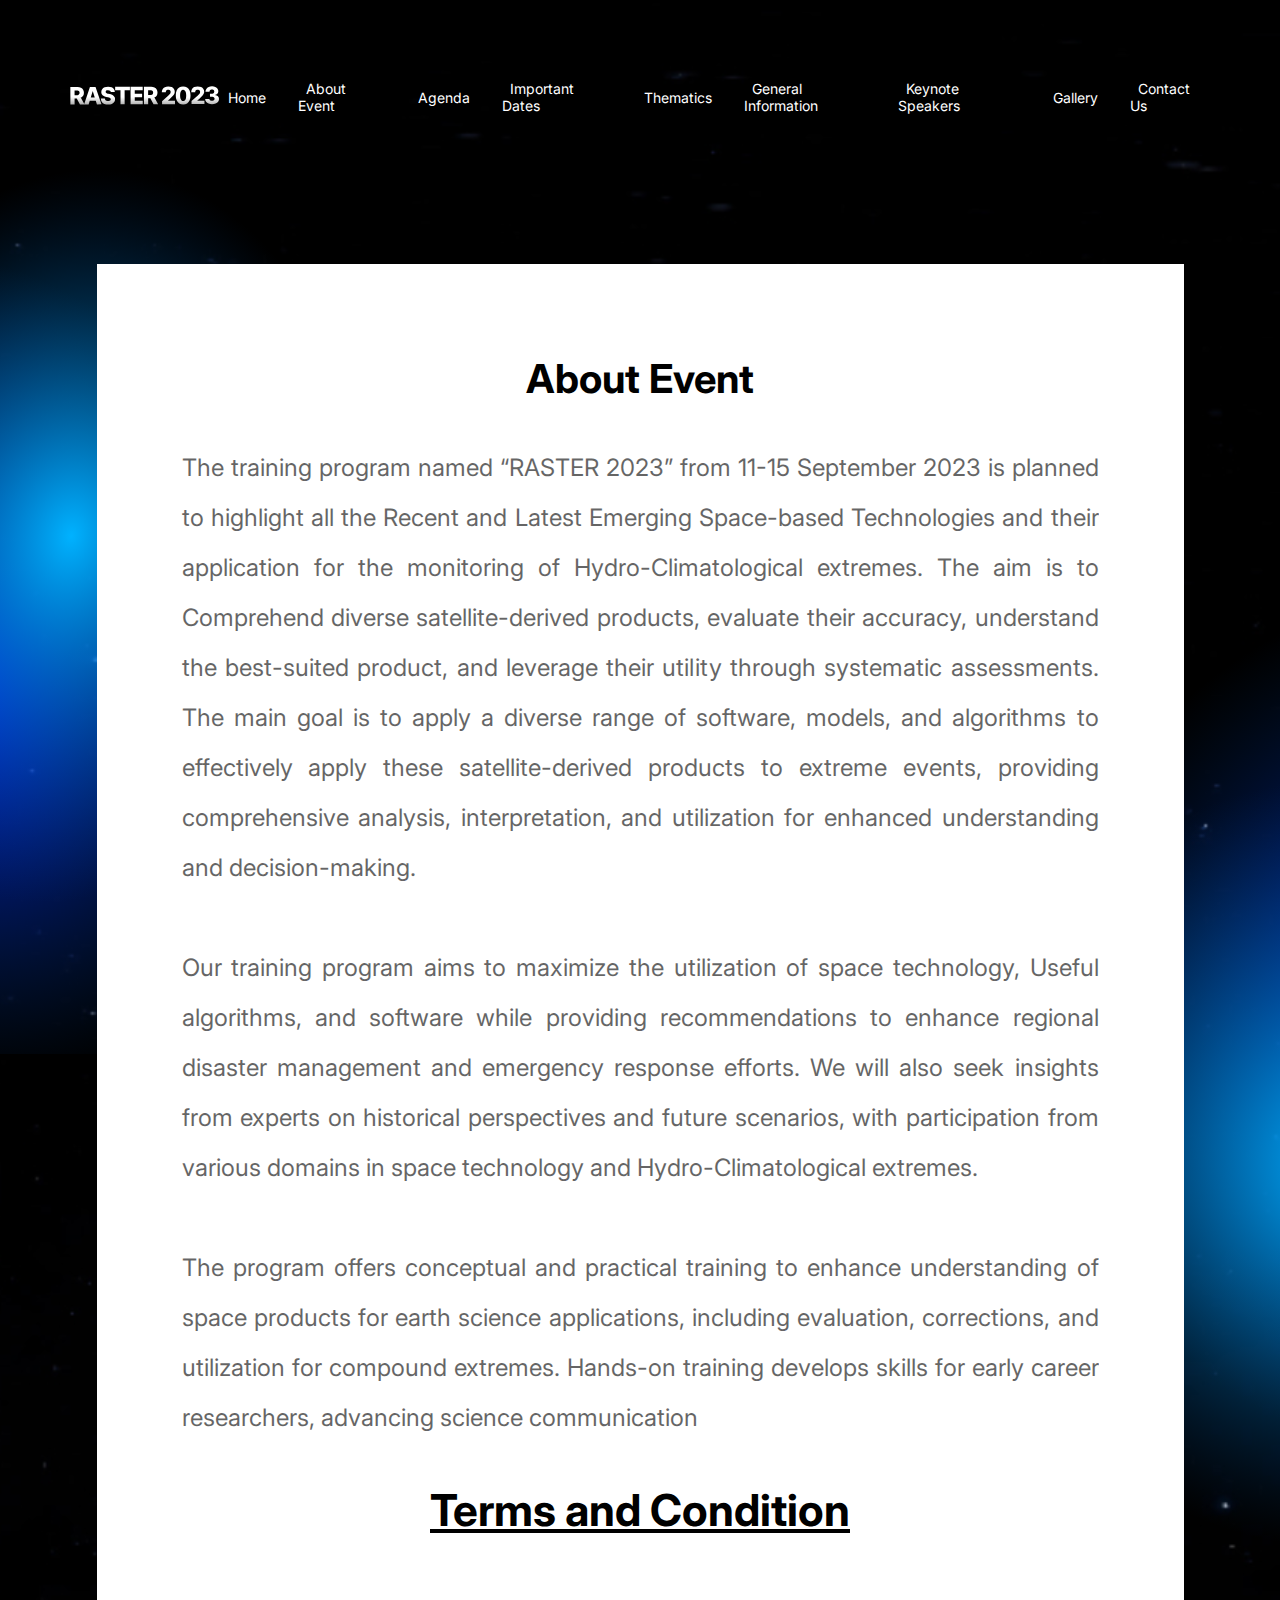
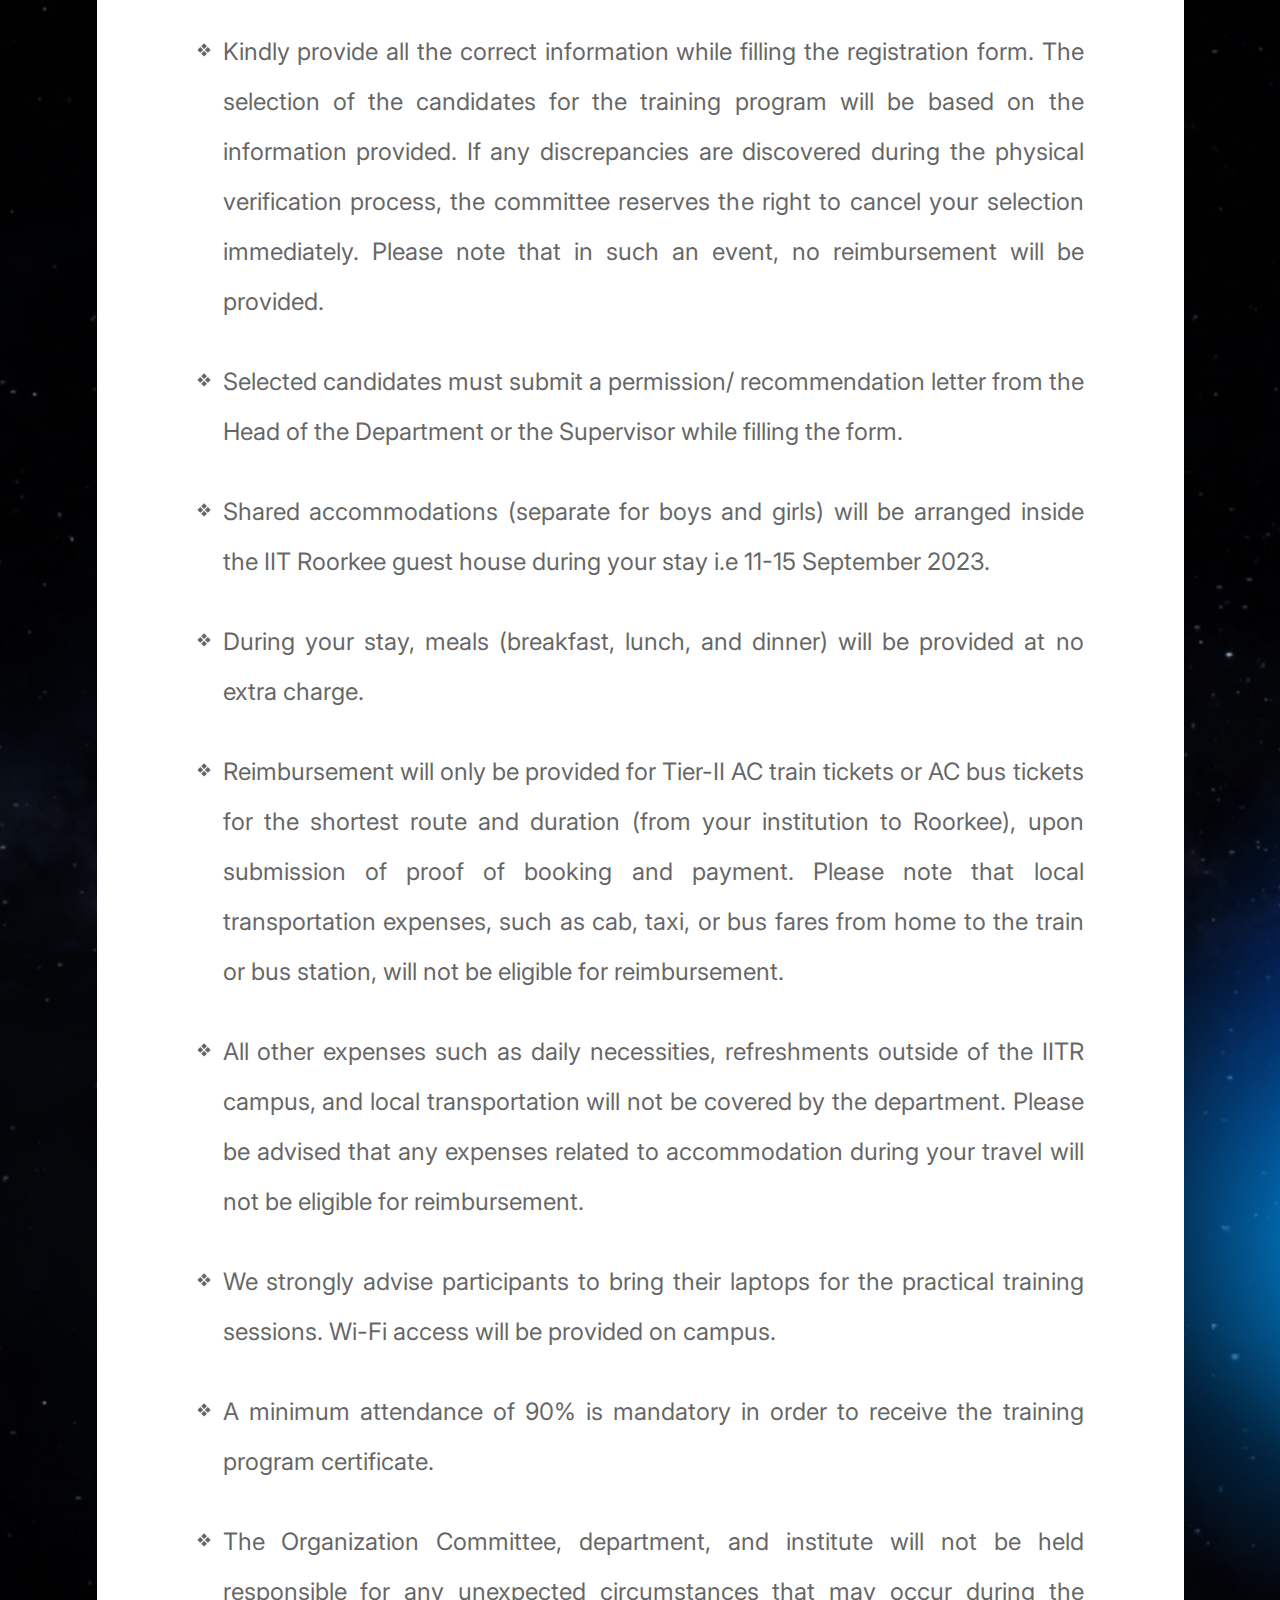
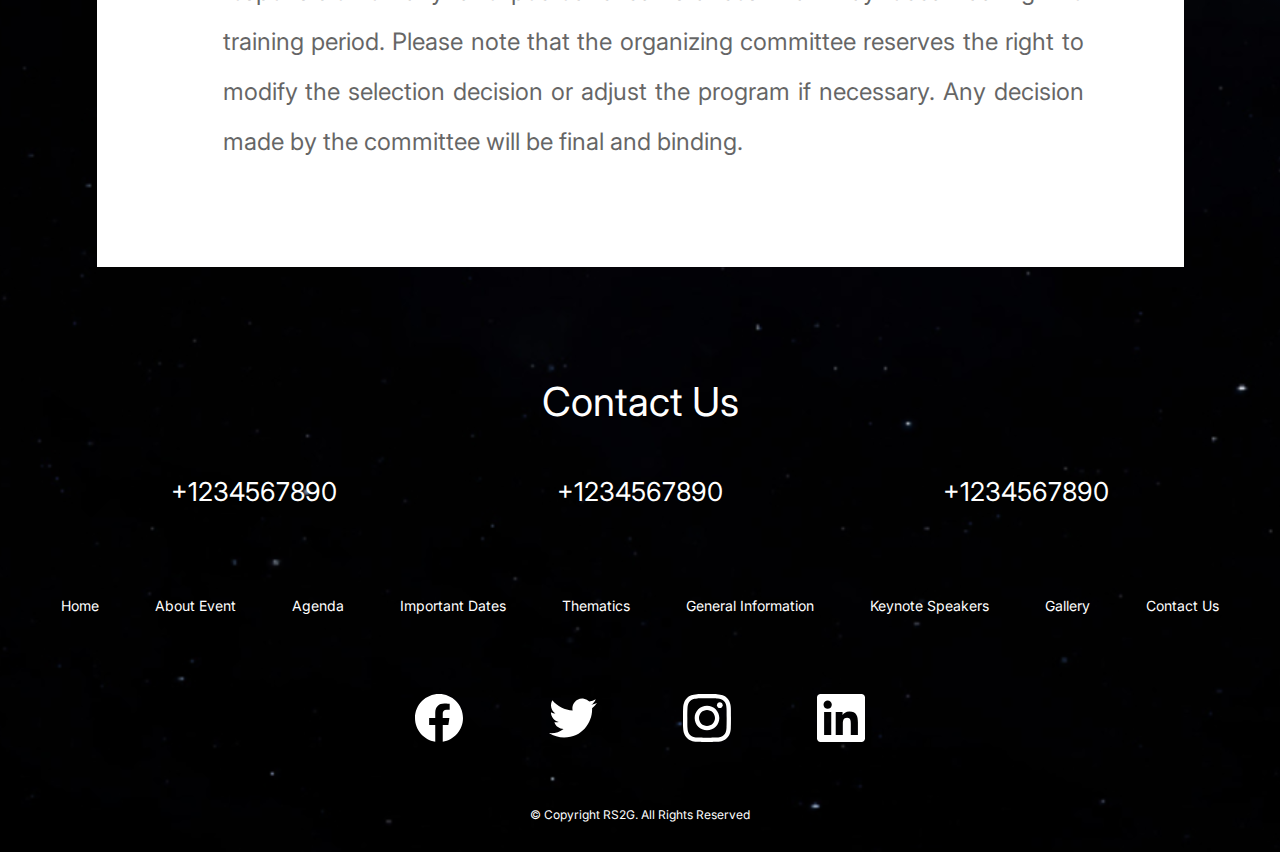
<file: routes/aboutEvent/aboutEvent.html>
<!DOCTYPE html>
<html lang="en">

<head>
    <meta charset="UTF-8">
    <meta http-equiv="X-UA-Compatible" content="IE=edge">
    <meta name="viewport" content="width=device-width, initial-scale=1.0">
    <link rel="stylesheet" href="./aboutEvent.css">
    <link href='https://fonts.googleapis.com/css?family=Inter' rel='stylesheet'>
    <title>Document</title>
</head>

<body>

    <section>
        <header>
            <div class="logo">
                <img src="../../img/logo.svg" alt="">
            </div>
            <nav class="navbar ">

                <ul>
                    <li><a href="../../index.html">Home </a></li>
                    <li><a href="#">About Event</a></li>
                    <li><a href="../agenda/agenda.html">Agenda</a></li>
                    <li><a href="../impDates/impDates.html">Important Dates </a></li>
                    <li><a href="../thematics/thematics.html">Thematics</a></li>
                    <li><a href="../generalInfo/generalInfo.html">General Information</a></li>
                    <li><a href="../keySpeaker/">Keynote Speakers </a></li>
                    <li><a href="../">Gallery</a></li>
                    <li><a href="../contact/contact.html">Contact Us</a></li>

                </ul>
              
            </nav>
        </header>
        <main class="event">
            <h1 class="heading">About Event</h1>
            <p class="para1">The training program named “RASTER 2023” from 11-15 September 2023 is planned to highlight
                all the Recent and Latest Emerging Space-based Technologies and their application for the monitoring of
                Hydro-Climatological extremes. The aim is to Comprehend diverse satellite-derived products, evaluate
                their accuracy, understand the best-suited product, and leverage their utility through systematic
                assessments. The main goal is to apply a diverse range of software, models, and algorithms to
                effectively apply these satellite-derived products to extreme events, providing comprehensive analysis,
                interpretation, and utilization for enhanced understanding and decision-making.
                <span> <br>
                    <br> </span>
                Our training program aims to maximize the utilization of space technology, Useful algorithms, and
                software while providing recommendations to enhance regional disaster management and emergency response
                efforts. We will also seek insights from experts on historical perspectives and future scenarios, with
                participation from various domains in space technology and Hydro-Climatological extremes.
                <span> <br>
                    <br> </span>
                The program offers conceptual and practical training to enhance understanding of space products for
                earth science applications, including evaluation, corrections, and utilization for compound extremes.
                Hands-on training develops skills for early career researchers, advancing science communication
            </p>

            <h1 class="tnc">Terms and Condition</h1>
            <div class="points-wrapper">

                <div class="single-point1">
                    <img src="../../img/otherRoutes/point.svg" alt="">
                    <p class="para-point">
                        Kindly provide all the correct information while filling the registration form. The selection of
                        the candidates for the training program will be based on the information provided. If any
                        discrepancies are discovered during the physical verification process, the committee reserves
                        the right to cancel your selection immediately. Please note that in such an event, no
                        reimbursement will be provided.
                    </p>
                </div>
                <div class="single-point">
                    <img src="../../img/otherRoutes/point.svg" alt="">
                    <p class="para-point">
                        Selected candidates must submit a permission/ recommendation letter from the Head of the
                        Department or the Supervisor while filling the form.
                    </p>
                </div>
                <div class="single-point">
                    <img src="../../img/otherRoutes/point.svg" alt="">
                    <p class="para-point">
                        Shared accommodations (separate for boys and girls) will be arranged inside the IIT Roorkee
                        guest house during your stay i.e 11-15 September 2023.
                    </p>
                </div>
                <div class="single-point">
                    <img src="../../img/otherRoutes/point.svg" alt="">
                    <p class="para-point">
                        During your stay, meals (breakfast, lunch, and dinner) will be provided at no extra charge.
                    </p>
                </div>
                <div class="single-point">
                    <img src="../../img/otherRoutes/point.svg" alt="">
                    <p class="para-point">
                        Reimbursement will only be provided for Tier-II AC train tickets or AC bus tickets for the
                        shortest route and duration (from your institution to Roorkee), upon submission of proof of
                        booking and payment. Please note that local transportation expenses, such as cab, taxi, or bus
                        fares from home to the train or bus station, will not be eligible for reimbursement.
                    </p>
                </div>
                <div class="single-point">
                    <img src="../../img/otherRoutes/point.svg" alt="">
                    <p class="para-point">
                        All other expenses such as daily necessities, refreshments outside of the IITR campus, and local
                        transportation will not be covered by the department. Please be advised that any expenses
                        related to accommodation during your travel will not be eligible for reimbursement.
                    </p>
                </div>
                <div class="single-point">
                    <img src="../../img/otherRoutes/point.svg" alt="">
                    <p class="para-point">
                        We strongly advise participants to bring their laptops for the practical training sessions.
                        Wi-Fi access will be provided on campus.
                    </p>
                </div>
                <div class="single-point">
                    <img src="../../img/otherRoutes/point.svg" alt="">
                    <p class="para-point">
                        A minimum attendance of 90% is mandatory in order to receive the training program certificate.
                    </p>
                </div>
                <div class="single-point-last">
                    <img src="../../img/otherRoutes/point.svg" alt="">
                    <p class="para-point">
                        The Organization Committee, department, and institute will not be held responsible for any
                        unexpected circumstances that may occur during the training period. Please note that the
                        organizing committee reserves the right to modify the selection decision or adjust the program
                        if necessary. Any decision made by the committee will be final and binding.
                    </p>
                </div>
            </div>
        </main>
        <div class="contact-wrapper">
            <div class="contact">
                Contact Us
            </div>
            <div class="numbers">
                <p>+1234567890</p>
                <p>+1234567890</p>
                <p>+1234567890</p>
            </div>
            <div class="footerBG">
                <ul>
                    <li><a href="../../index.html">Home </a></li>
                    <li><a href="#">About Event</a></li>
                    <li><a href="../agenda/agenda.html">Agenda</a></li>
                    <li><a href="../impDates/impDates.html">Important Dates </a></li>
                    <li><a href="../thematics/thematics.html">Thematics</a></li>
                    <li><a href="../generalInfo/generalInfo.html">General Information</a></li>
                    <li><a href="../keySpeaker/">Keynote Speakers </a></li>
                    <li><a href="../">Gallery</a></li>
                    <li><a href="../contact/contact.html">Contact Us</a></li>

                </ul>
                <div class="s4-icon-wrapper">
                    <img src="../../img/icon2/Facebook2.svg" alt="">
                    <img src="../../img/icon2/Twitter2.svg" alt="">
                    <img src="../../img/icon2/Instagram2.svg" alt="">
                    <img src="../../img/icon2/LinkedIn2.svg" alt="">
                </div>
            </div>
            <div class="copyright">
                © Copyright RS2G. All Rights Reserved

            </div>
        </div>


    </section>
</body>

</html>
</file>
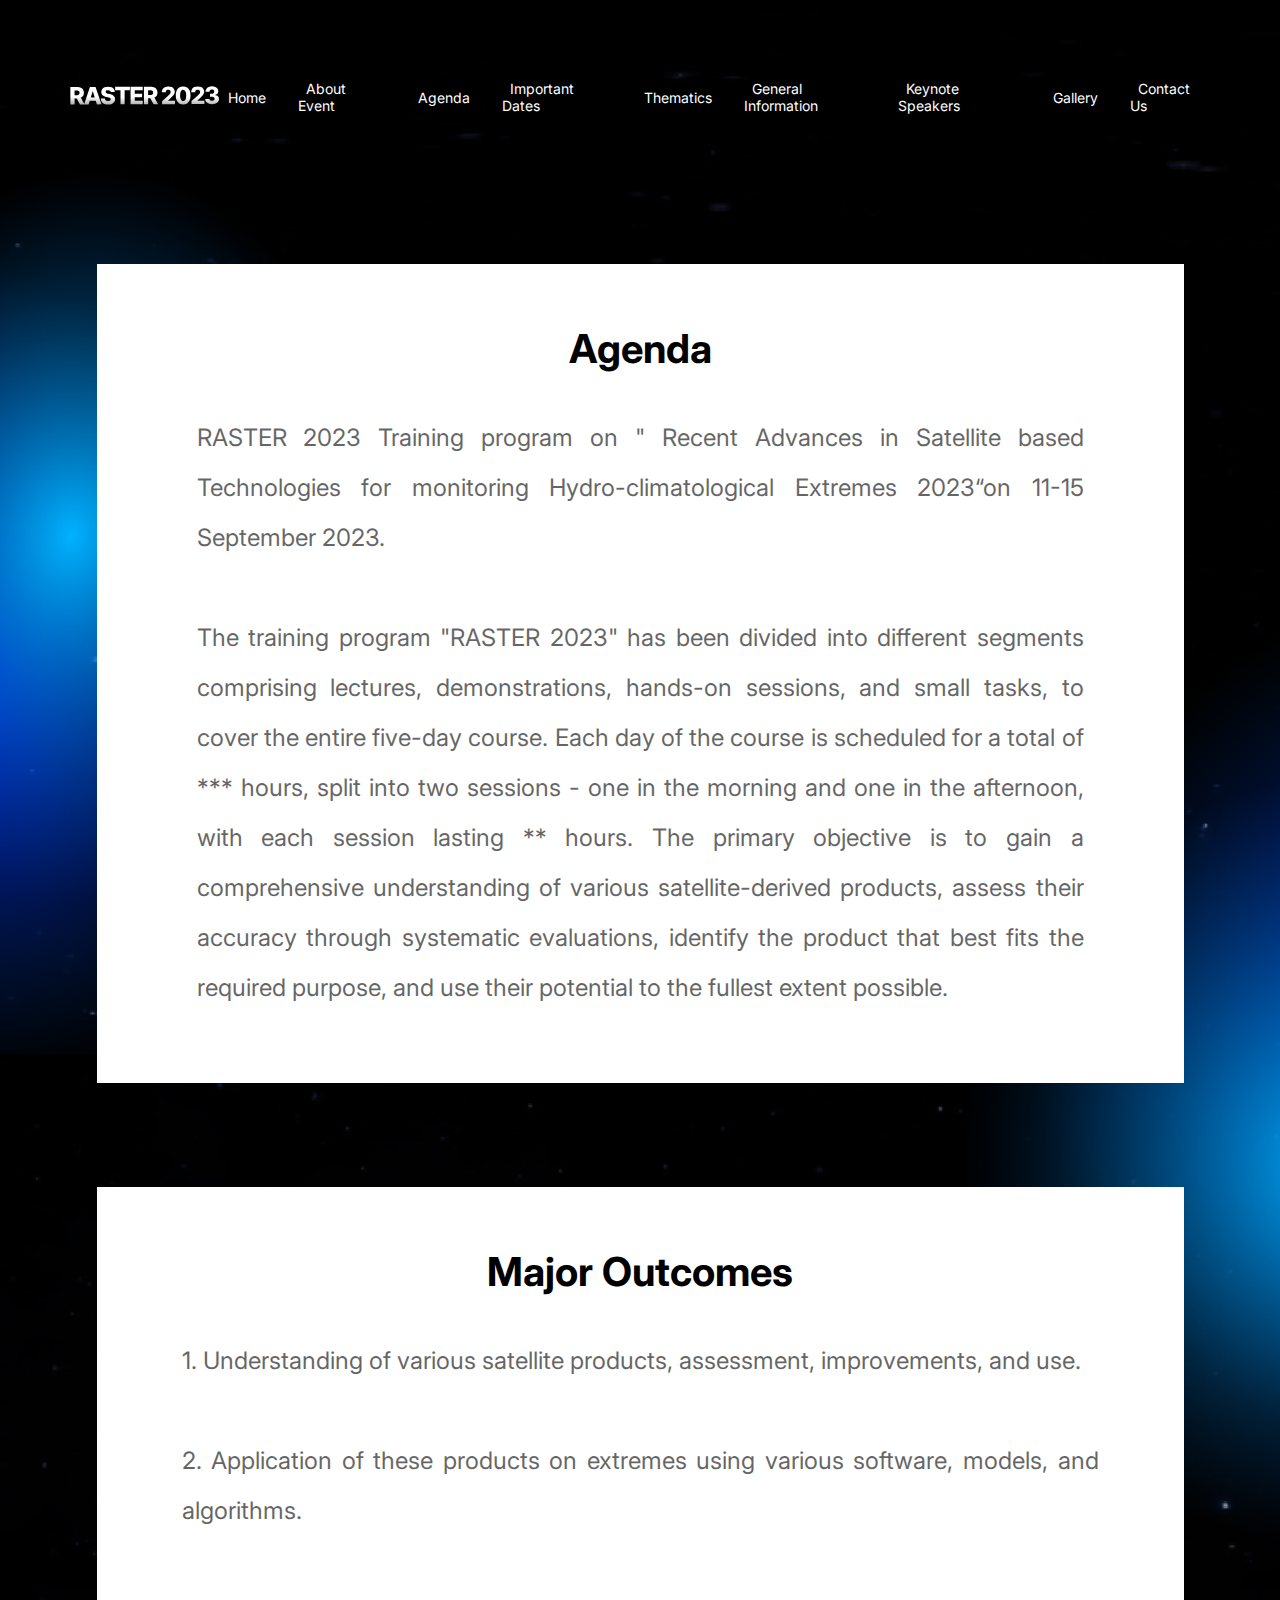
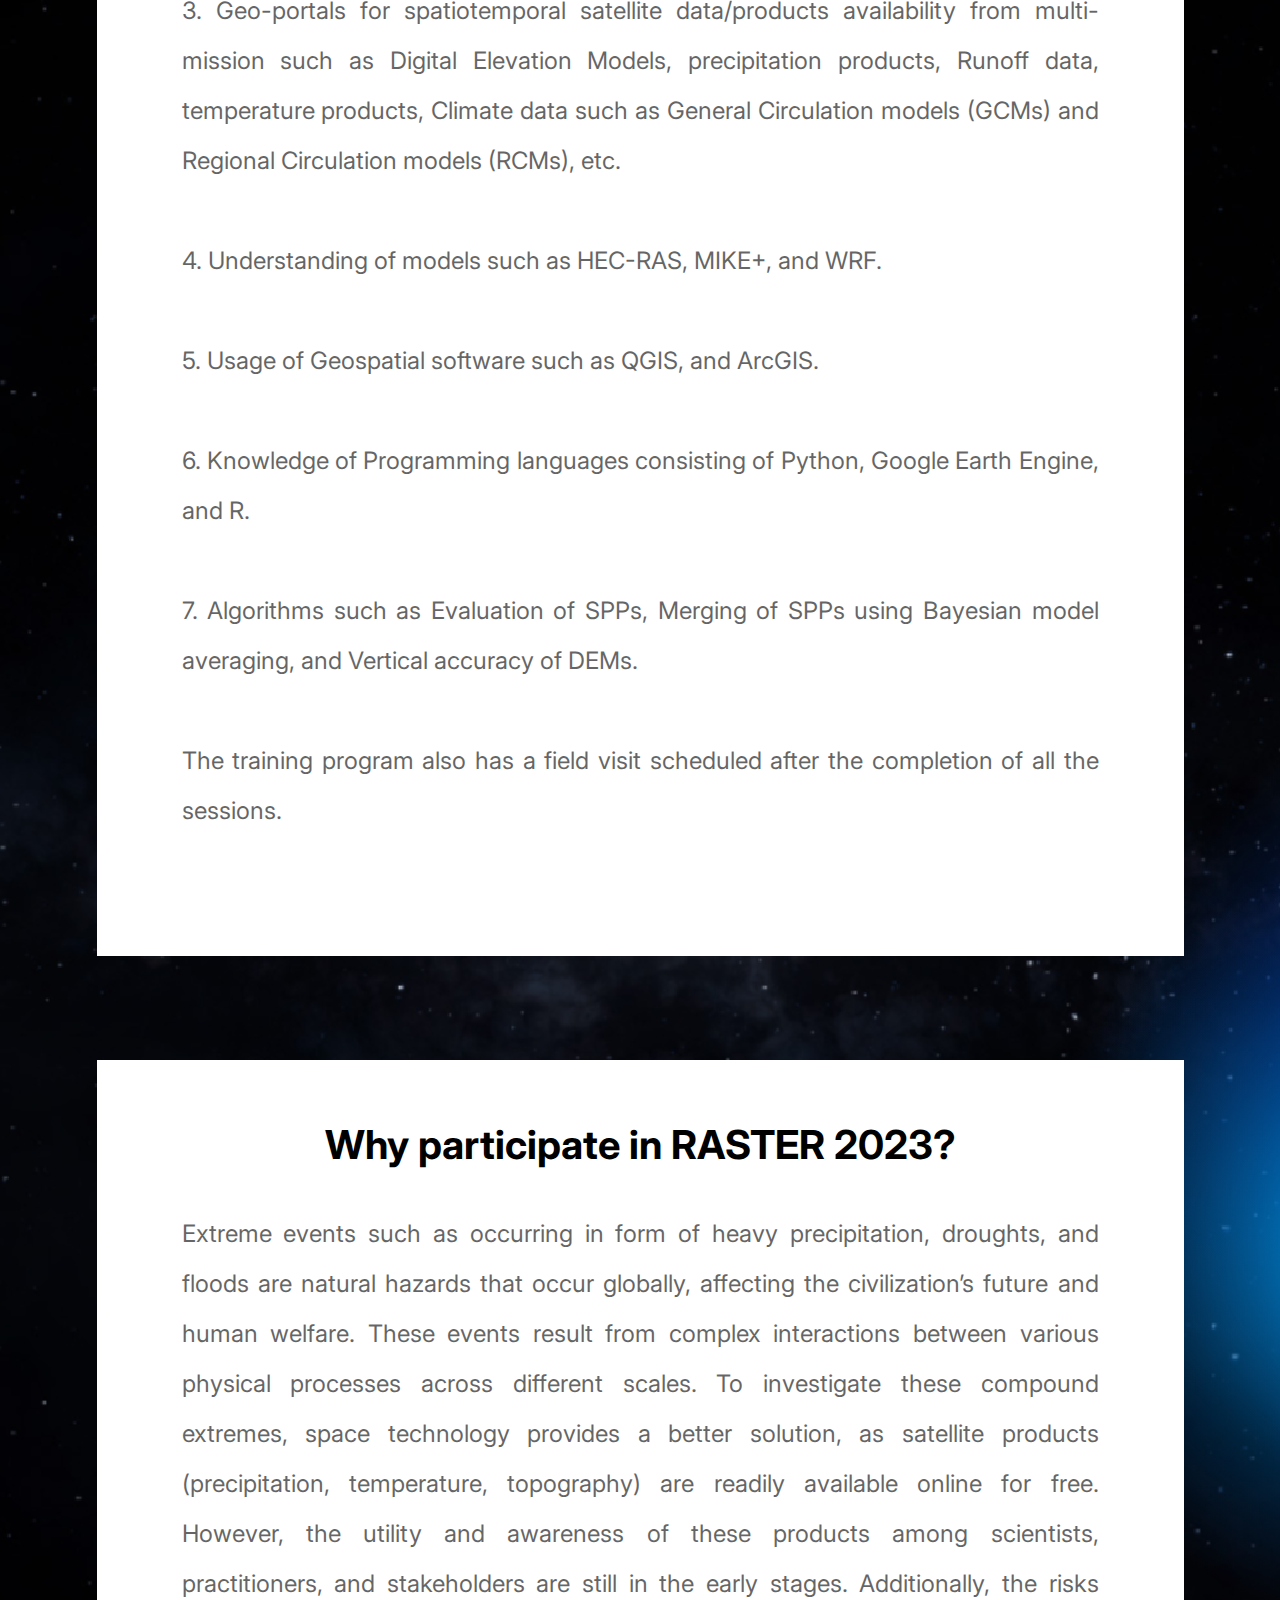
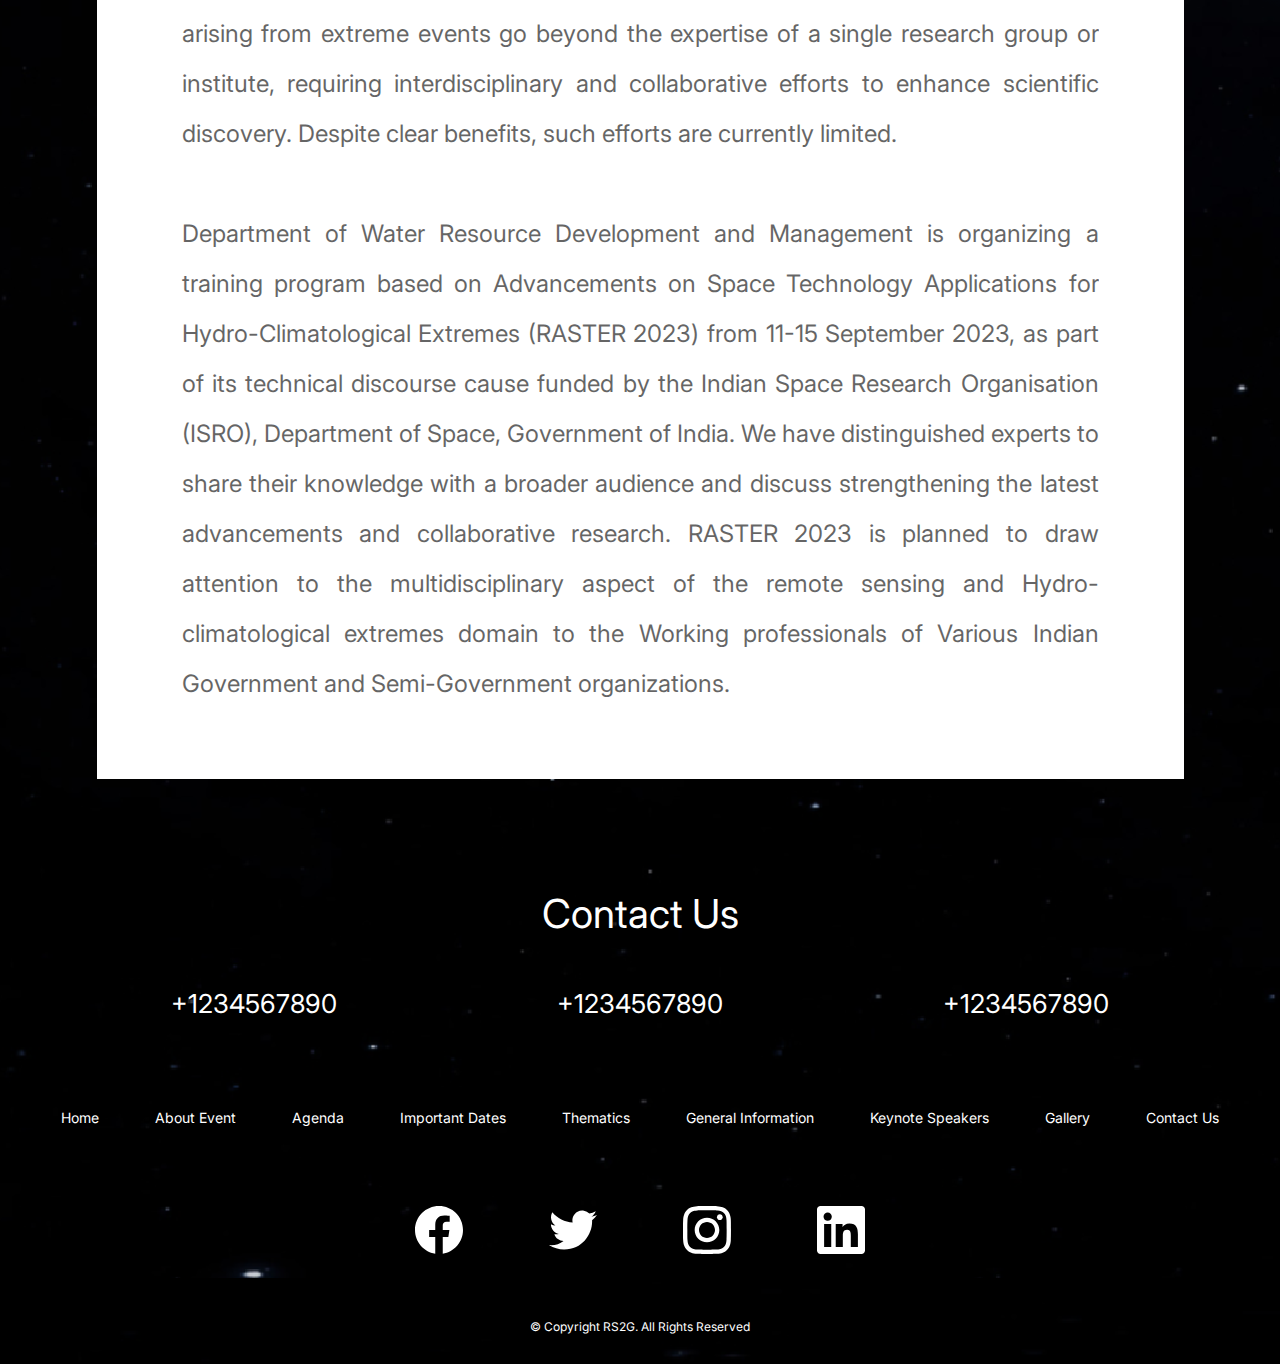
<file: routes/agenda/agenda.html>
<!DOCTYPE html>
<html lang="en">

<head>
    <meta charset="UTF-8">
    <meta http-equiv="X-UA-Compatible" content="IE=edge">
    <meta name="viewport" content="width=device-width, initial-scale=1.0">
    <link rel="stylesheet" href="./agenda.css">
    <link href='https://fonts.googleapis.com/css?family=Inter' rel='stylesheet'>
    <title>Document</title>
</head>

<body>

    <section>
        <header>
            <div class="logo">
                <img src="../../img/logo.svg" alt="">
            </div>
            <nav class="navbar ">

                <ul>
                    <li><a href="../../index.html">Home </a></li>
                    <li><a href="../aboutEvent/aboutEvent.html">About Event</a></li>
                    <li><a href="#">Agenda</a></li>
                    <li><a href="../impDates/impDates.html">Important Dates </a></li>
                    <li><a href="../thematics/thematics.html">Thematics</a></li>
                    <li><a href="../generalInfo/generalInfo.html">General Information</a></li>
                    <li><a href="../keySpeaker/">Keynote Speakers </a></li>
                    <li><a href="#">Gallery</a></li>
                    <li><a href="../contact/contact.html">Contact Us</a></li>

                </ul>

            </nav>
        </header>
        <div class="event-wrapper">
            <main class="event">
                <h1 class="heading">Agenda</h1>
                <p class="para1">RASTER 2023 Training program on " Recent Advances in Satellite based Technologies for
                    monitoring Hydro-climatological Extremes 2023“on 11-15 September 2023.
                    <span> <br>
                        <br> </span>
                    The training program "RASTER 2023" has been divided into different segments comprising lectures,
                    demonstrations, hands-on sessions, and small tasks, to cover the entire five-day course. Each day of
                    the course is scheduled for a total of *** hours, split into two sessions - one in the morning and
                    one in the afternoon, with each session lasting ** hours. The primary objective is to gain a
                    comprehensive understanding of various satellite-derived products, assess their accuracy through
                    systematic evaluations, identify the product that best fits the required purpose, and use their
                    potential to the fullest extent possible.
                </p>
            </main>
            <span> 
                <br><br><br><br>
             </span>
            <main class="event">
                <h1 class="heading">Major Outcomes</h1>
                <p class="para2">1. Understanding of various satellite products, assessment, improvements, and use.
                    <span> <br>
                        <br> </span>
                        2. Application of these products on extremes using various software, models, and algorithms.
                        <span> <br>
                            <br> </span>
                        3. Geo-portals for spatiotemporal satellite data/products availability from multi-mission such as Digital Elevation Models, precipitation products, Runoff data, temperature products, Climate data such as General Circulation models (GCMs) and Regional Circulation models (RCMs), etc.
                        <span> <br>
                            <br> </span>
                        4. Understanding of models such as HEC-RAS, MIKE+, and WRF.
                        <span> <br>
                            <br> </span>
                            
                        5. Usage of Geospatial software such as QGIS, and ArcGIS.
                        <span> <br>
                        <br> </span>
                        6. Knowledge of Programming languages consisting of Python, Google Earth Engine, and R.<span> <br>
                            <br> </span>
                        7. Algorithms such as Evaluation of SPPs, Merging of SPPs using Bayesian model averaging, and Vertical accuracy of DEMs.
                        <span> <br>
                            <br> </span>
                        The training program also has a field visit scheduled after the completion of all the sessions.<span> <br>
                            <br> </span>
                </p>
            </main>
            <span> 
                <br><br><br><br>
             </span>
            <main class="event">
                <h1 class="heading">Why participate in RASTER 2023?</h1>
                <p class="para2">Extreme events such as occurring in form of heavy precipitation, droughts, and floods are natural hazards that occur globally, affecting the civilization’s future and human welfare. These events result from complex interactions between various physical processes across different scales. To investigate these compound extremes, space technology provides a better solution, as satellite products (precipitation, temperature, topography) are readily available online for free. However, the utility and awareness of these products among scientists, practitioners, and stakeholders are still in the early stages. Additionally, the risks arising from extreme events go beyond the expertise of a single research group or institute, requiring interdisciplinary and collaborative efforts to enhance scientific discovery. Despite clear benefits, such efforts are currently limited.
                    <span> <br>
                        <br> </span>
                        Department of Water Resource Development and Management is organizing a training program based on Advancements on Space Technology Applications for Hydro-Climatological Extremes (RASTER 2023) from 11-15 September 2023, as part of its technical discourse cause funded by the Indian Space Research Organisation (ISRO), Department of Space, Government of India. We have distinguished experts to share their knowledge with a broader audience and discuss strengthening the latest advancements and collaborative research. RASTER 2023 is planned to draw attention to the multidisciplinary aspect of the remote sensing and Hydro-climatological extremes domain to the Working professionals of Various Indian Government and Semi-Government organizations.
                       
                </p>
            </main>
        </div>
        <div class="contact-wrapper">
            <div class="contact">
                Contact Us
            </div>
            <div class="numbers">
                <p>+1234567890</p>
                <p>+1234567890</p>
                <p>+1234567890</p>
            </div>
            <div class="footerBG">
                <ul>
                    <li><a href="../../index.html">Home </a></li>
                    <li><a href="../aboutEvent/aboutEvent.html">About Event</a></li>
                    <li><a href="#">Agenda</a></li>
                    <li><a href="../impDates/impDates.html">Important Dates </a></li>
                    <li><a href="../thematics/thematics.html">Thematics</a></li>
                    <li><a href="../generalInfo/generalInfo.html">General Information</a></li>
                    <li><a href="../keySpeaker/">Keynote Speakers </a></li>
                    <li><a href="#">Gallery</a></li>
                    <li><a href="../contact/contact.html">Contact Us</a></li>

                </ul>
                <div class="s4-icon-wrapper">
                    <img src="../../img/icon2/Facebook2.svg" alt="">
                    <img src="../../img/icon2/Twitter2.svg" alt="">
                    <img src="../../img/icon2/Instagram2.svg" alt="">
                    <img src="../../img/icon2/LinkedIn2.svg" alt="">
                </div>
            </div>
            <div class="copyright">
                © Copyright RS2G. All Rights Reserved

            </div>
        </div>


    </section>
</body>

</html>
</file>
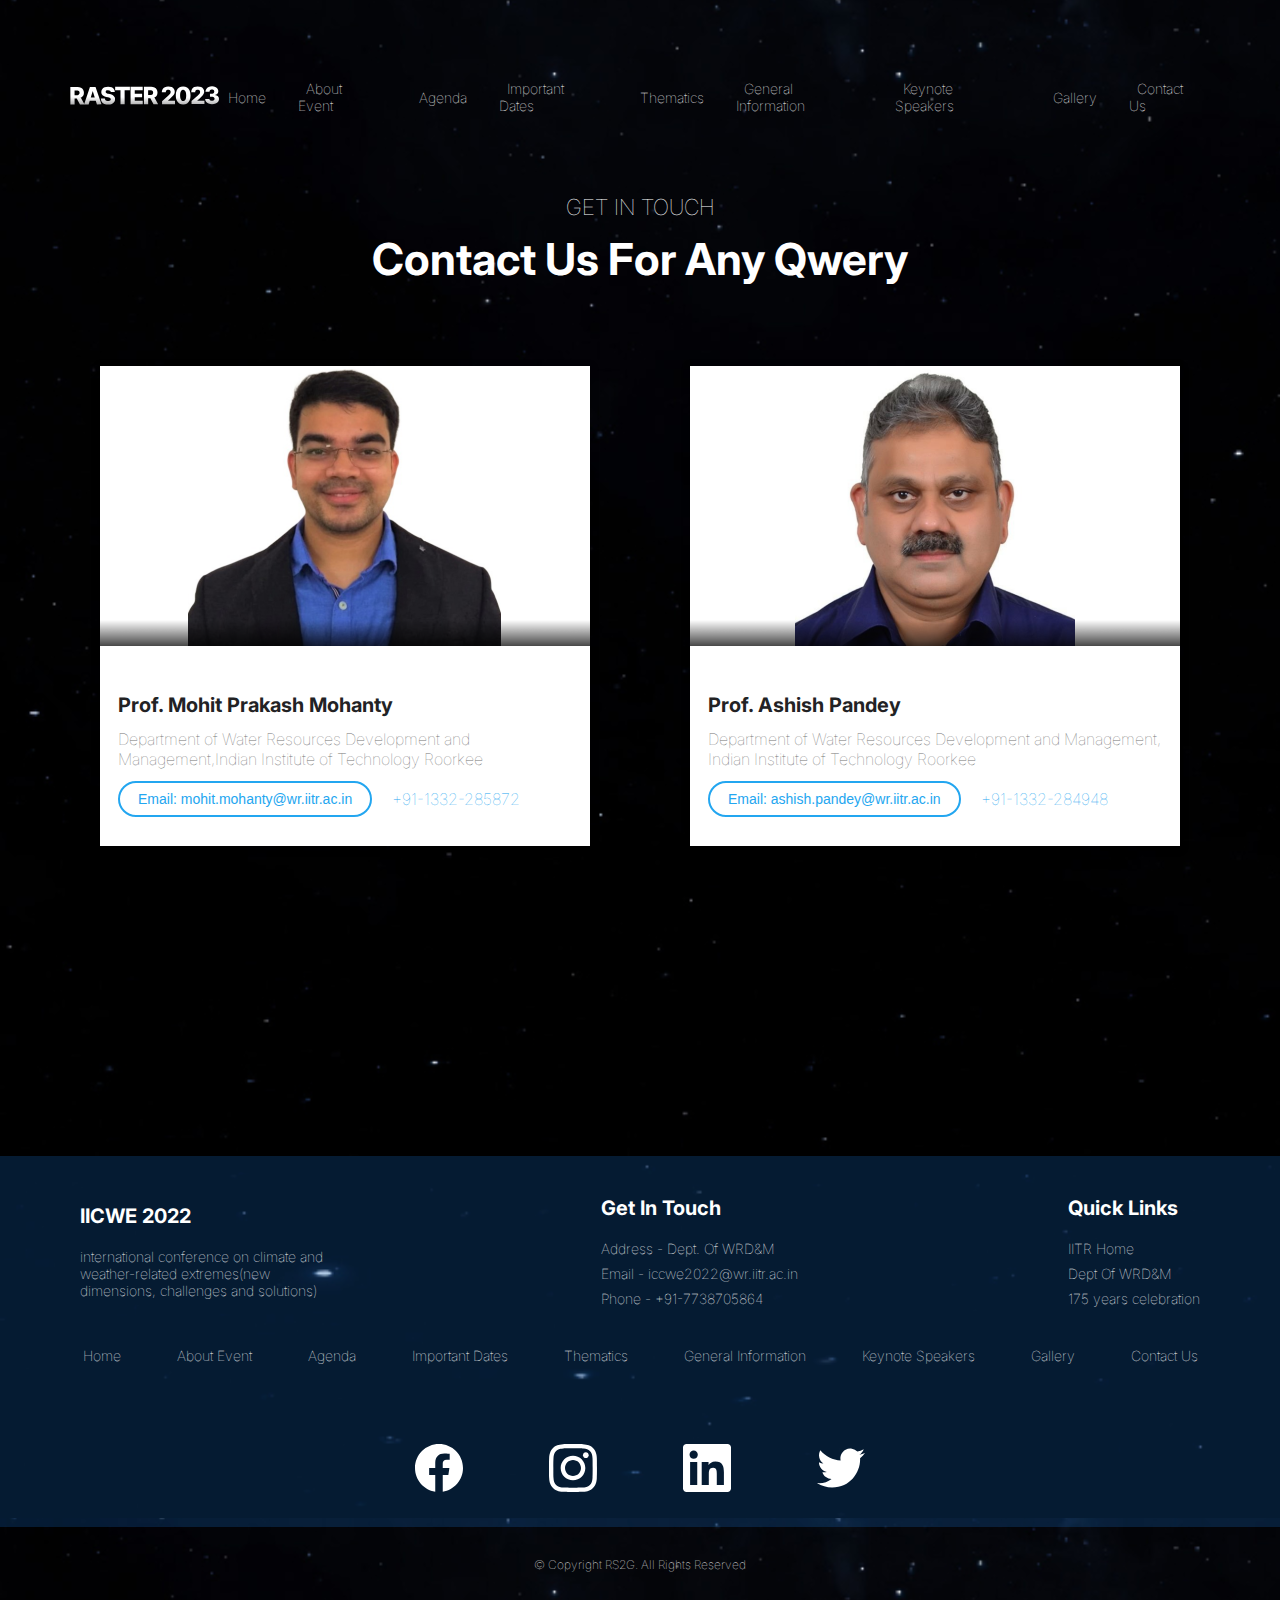
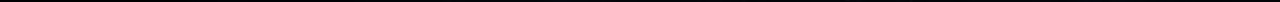
<file: routes/contact/contact.html>
<!DOCTYPE html>
<html lang="en">

<head>
    <meta charset="utf-8" />
    <meta name="viewport" content="initial-scale=1, width=device-width" />
    <link rel="stylesheet" href="../../global.css" />
    <link rel="stylesheet" href="./contact.css" />
    <link href='https://fonts.googleapis.com/css?family=Inter' rel='stylesheet'>
</head>

<body>
    <section class="hero">
        <header>
            <div class="logo">
                <img src="../../img/logo.svg" alt="">
            </div>
            <nav class="navbar ">

                <ul>
                    <li><a href="../../index.html">Home </a></li>
                    <li><a href="../aboutEvent/aboutEvent.html">About Event</a></li>
                    <li><a href="../agenda/agenda.html">Agenda</a></li>
                    <li><a href="../impDates/impDates.html">Important Dates </a></li>
                    <li><a href="../thematics/thematics.html">Thematics</a></li>
                    <li><a href="../generalInfo/generalInfo.html">General Information</a></li>
                    <li><a href="../keySpeaker/keySpeaker.html">Keynote Speakers </a></li>
                    <li><a href="#Gallery">Gallery</a></li>
                    <li><a href="#contact">Contact Us</a></li>
                </ul>
            </nav>
        </header>
        <!-- cards -->
        <div class="contact-head">
            <p>GET IN TOUCH</p>
            <h1>Contact Us For Any Qwery</h1>
        </div>
        <div class="s3-card-wrapper">
            
            <div class="s3-card">
                <div class="placeholder">
<img src="../../img/final/teacher/mohit.png" alt="">
                </div>
                <div class="card-details">

                    <a
                        href="https://iitr.ac.in/Departments/Water%20Resources%20Development%20and%20Management%20Department/People/Faculty/100938.html">
                        <h1 class="s3-card-heading">Prof. Mohit Prakash Mohanty</h1>
                    </a>

                    <p class="s3-card-para">Department of Water Resources Development and
                        Management,Indian Institute of Technology Roorkee</p>
                    <div class="card-footer">
                        <button class="email-btn">Email: mohit.mohanty@wr.iitr.ac.in</button>
                        <div class="phone"> +91-1332-285872</div>
                    </div>
                </div>

            </div>
            <div class="s3-card">
                <div class="placeholder">
                    <img src="../../img/final/teacher/ashish.png" alt="">

                </div>
                <div class="card-details">
                    <a
                        href="https://iitr.ac.in/Departments/Water%20Resources%20Development%20and%20Management%20Department/People/Faculty/100479.html">
                        <h1 class="s3-card-heading">Prof. Ashish Pandey</h1>
                    </a>

                    <p class="s3-card-para">Department of Water Resources Development and Management,
                        Indian Institute of Technology Roorkee
                    </p>
                    <div class="card-footer">
                        <button class="email-btn">Email: ashish.pandey@wr.iitr.ac.in</button>
                        <div class="phone"> +91-1332-284948</div>
                    </div>
                </div>

            </div>
        </div>
        <!-- cards -->



        <!-- ========updated contact========= -->
        <div class="contact-wrapper">
            <div class="nfooter">
                <div class="box1">
                    <H1>IICWE 2022</H1>
                    <p> international conference on climate and weather-related extremes(new dimensions, challenges and
                        solutions)</p>
                </div>
                <div class="box2">
                    <h1> get in touch</h1>
                    <div class="box2-p">
                        <p>Address - Dept. Of WRD&M</p>
                        <p>Email - iccwe2022@wr.iitr.ac.in</p>
                        <p>Phone - +91-7738705864</p>
                    </div>
                </div>
                <div class="box3">
                    <h1>Quick Links</h1>
                    <div class="box3-p">
                        <a href="https://iitr.ac.in/">IITR Home</a> 
                        <a href="https://iitr.ac.in/Departments/Water%20Resources%20Development%20and%20Management%20Department/Home.html">Dept Of WRD&M</a>
                        <a href="">175 years celebration</a>
                    </div>
                </div>
            </div>
            <div class="footerBG">

                <ul>
                    <li><a href="../../index.html">Home </a></li>
                    <li><a href="../aboutEvent/aboutEvent.html">About Event</a></li>
                    <li><a href="../agenda/agenda.html">Agenda</a></li>
                    <li><a href="../impDates/impDates.html">Important Dates </a></li>
                    <li><a href="../thematics/thematics.html">Thematics</a></li>
                    <li><a href="../generalInfo/generalInfo.html">General Information</a></li>
                    <li><a href="../keySpeaker/keySpeaker.html">Keynote Speakers </a></li>
                    <li><a href="#Gallery">Gallery</a></li>
                    <li><a href="#contact">Contact Us</a></li>
                </ul>

                <div class="s4-icon-wrapper">
                    <img src="../../img/icon2/Facebook2.svg" alt="">
                    <img src="../../img/icon2/Instagram2.svg" alt="">
                    <img src="../../img/icon2/LinkedIn2.svg" alt="">
                    <img src="../../img/icon2/Twitter2.svg" alt="">
                </div>
            </div>
            <div class="copyright">
                © Copyright RS2G. All Rights Reserved

            </div>
        </div>
</body>

</html>
</file>
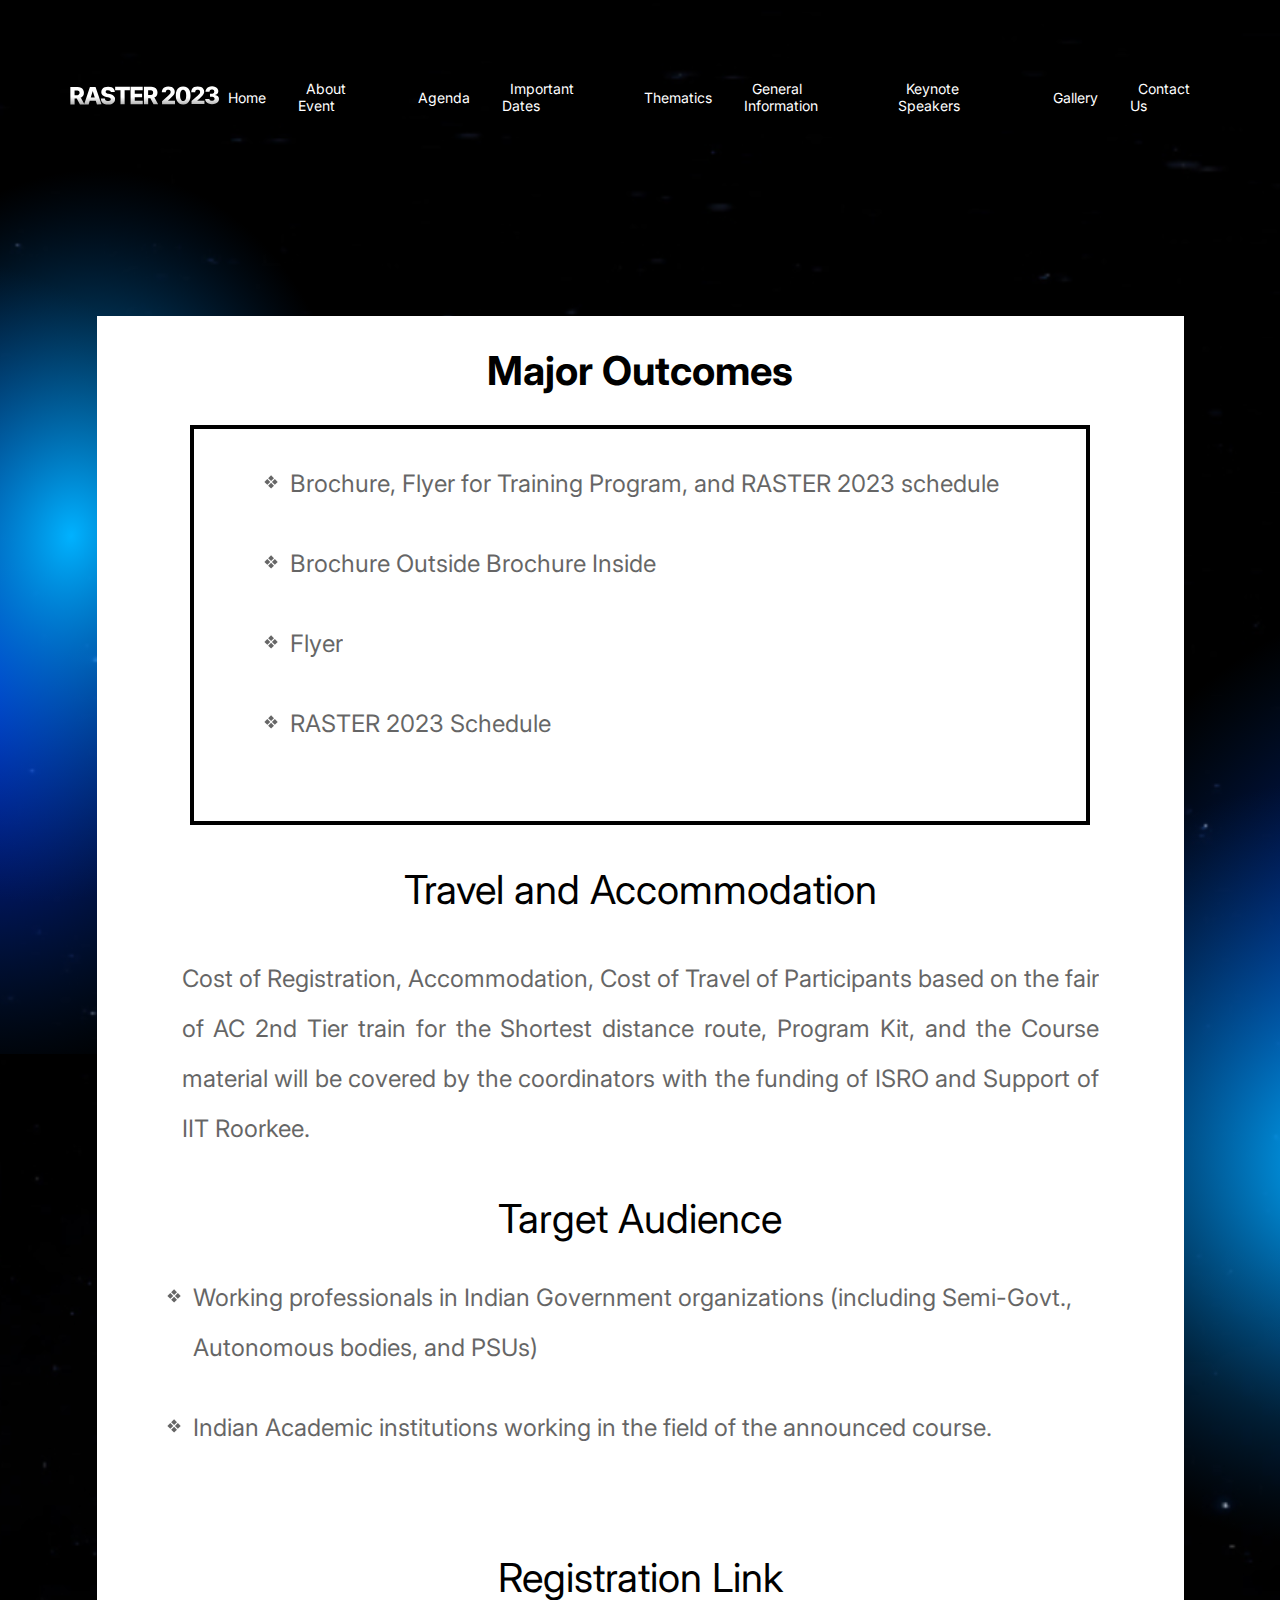
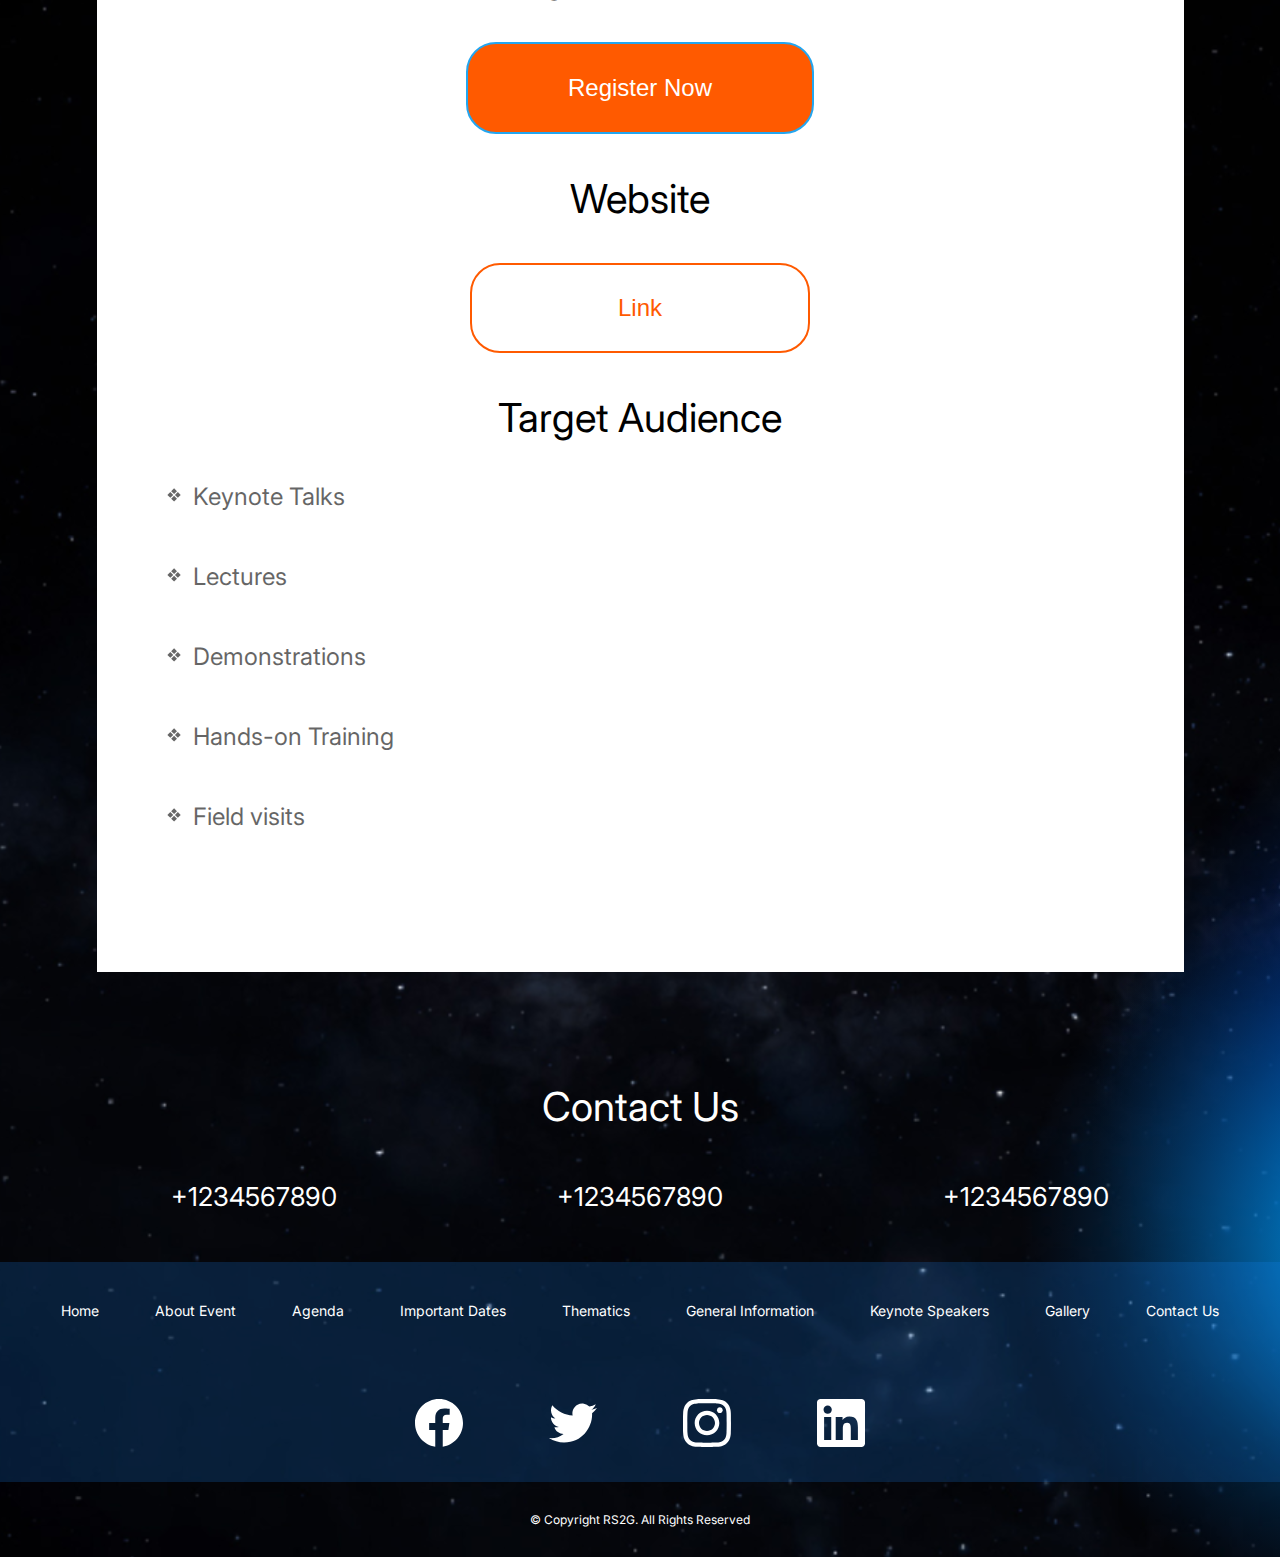
<file: routes/generalInfo/generalInfo.html>
<!DOCTYPE html>
<html lang="en">

<head>

    <head>
        <meta charset="utf-8" />
        <meta name="viewport" content="initial-scale=1, width=device-width" />
        <link rel="stylesheet" href="../../global.css" />
        <link rel="stylesheet" href="./generalInfo.css" />
        <link href='https://fonts.googleapis.com/css?family=Inter' rel='stylesheet'>
    </head>
</head>

<body>
    <section>
        <header>
            <div class="logo">
                <img src="../../img/logo.svg" alt="">
            </div>
            <nav class="navbar ">

                <ul>
                    <li><a href="../../index.html">Home </a></li>
                    <li><a href="../aboutEvent/aboutEvent.html">About Event</a></li>
                    <li><a href="../agenda/agenda.html">Agenda</a></li>
                    <li><a href="../impDates/impDates.html">Important Dates </a></li>
                    <li><a href="../thematics/thematics.html">Thematics</a></li>
                    <li><a href="#General Information">General Information</a></li>
                    <li><a href="../keySpeaker/keySpeaker.html">Keynote Speakers </a></li>
                    <li><a href="#Gallery">Gallery</a></li>
                    <li><a href="../contact/contact.html">Contact Us</a></li>
                </ul>
            </nav>
        </header>
        <main>
            <!-- <div class="event-wrapper"> -->

            <span>
                <br><br>
            </span>
            <main class="event">
                <h1 class="heading">Major Outcomes</h1>
                <div class="box">
                    <div class="points-wrapper">

                        <div class="single-point1">
                            <img src="../../img/otherRoutes/point.svg" alt="">
                            <p class="para-point">
                                Brochure, Flyer for Training Program, and RASTER 2023 schedule
                            </p>
                        </div>
                        <div class="single-point">
                            <img src="../../img/otherRoutes/point.svg" alt="">
                            <p class="para-point">
                                Brochure Outside Brochure Inside
                            </p>
                        </div>
                        <div class="single-point">
                            <img src="../../img/otherRoutes/point.svg" alt="">
                            <p class="para-point">
                                Flyer
                            </p>
                        </div>

                        <div class="single-point-last">
                            <img src="../../img/otherRoutes/point.svg" alt="">
                            <p class="para-point">
                                RASTER 2023 Schedule
                            </p>
                        </div>
                    </div>
                </div>
                <div class="travel">
                    <p class="travel-heading">Travel and Accommodation </p>
                    <p class="travel-para">Cost of Registration, Accommodation, Cost of Travel of Participants based on
                        the fair of AC 2nd Tier train for the Shortest distance route, Program Kit, and the Course
                        material will be covered by the coordinators with the funding of ISRO and Support of IIT
                        Roorkee. </p>
                </div>

                <div class="points-wrapper">
                    <p class="travel-heading">Target Audience </p>
                    <div class="single-point1">
                        <img src="../../img/otherRoutes/point.svg" alt="">
                        <p class="para-point">
                            Working professionals in Indian Government organizations (including Semi-Govt., Autonomous
                            bodies, and PSUs)
                        </p>
                    </div>
                    <div class="single-point">
                        <img src="../../img/otherRoutes/point.svg" alt="">
                        <p class="para-point">
                            Indian Academic institutions working in the field of the announced course.
                        </p>
                    </div>
                </div>
                <div class="btn-div">
                    <p class="register-heading">Registration Link</p>
                    <button class="register-now"> <a href="https://docs.google.com/forms/d/1JOqjUVBUwKHxh9AHMAZS7E-ZeJigaURJYAvYjWa9E4Q/edit"  target="_blank">Register Now</a> </button>
                <div class="btn-div">
                    <p class="register-heading">Website</p>
                    <button class="link-btn">Link</button>
                </div>
                <div class="points-wrapper">
                    <p class="travel-heading">Target Audience </p>
                    <div class="single-point1">
                        <img src="../../img/otherRoutes/point.svg" alt="">
                        <p class="para-point">
                            Keynote Talks
                        </p>
                    </div>
                    <div class="single-point">
                        <img src="../../img/otherRoutes/point.svg" alt="">
                        <p class="para-point">
                            Lectures
                        </p>
                    </div>
                    <div class="single-point">
                        <img src="../../img/otherRoutes/point.svg" alt="">
                        <p class="para-point">
                            Demonstrations
                        </p>
                    </div>
                    <div class="single-point">
                        <img src="../../img/otherRoutes/point.svg" alt="">
                        <p class="para-point">
                            Hands-on Training
                        </p>
                    </div>
                    <div class="single-point">
                        <img src="../../img/otherRoutes/point.svg" alt="">
                        <p class="para-point">
                            Field visits
                        </p>

                    </div>
                </div>
                </div>
            </main>
            <!-- contact -->
            <footer class="contact-wrapper">
                <div class="contact">
                    Contact Us
                </div>
                <div class="numbers">
                    <p>+1234567890</p>
                    <p>+1234567890</p>
                    <p>+1234567890</p>
                </div>
                <div class="footerBG">
                    <ul>
                        <li><a href="../../index.html">Home </a></li>
                        <li><a href="../aboutEvent/aboutEvent.html">About Event</a></li>
                        <li><a href="../agenda/agenda.html">Agenda</a></li>
                        <li><a href="../impDates/impDates.html">Important Dates </a></li>
                        <li><a href="../thematics/thematics.html">Thematics</a></li>
                        <li><a href="#General Information">General Information</a></li>
                        <li><a href="../keySpeaker/keySpeaker.html">Keynote Speakers </a></li>
                        <li><a href="#Gallery">Gallery</a></li>
                        <li><a href="../contact/contact.html">Contact Us</a></li>
    
                    </ul>
                    <div class="s4-icon-wrapper">
                        <img src="../../img/icon2/Facebook2.svg" alt="">
                        <img src="../../img/icon2/Twitter2.svg" alt="">
                        <img src="../../img/icon2/Instagram2.svg" alt="">
                        <img src="../../img/icon2/LinkedIn2.svg" alt="">
                    </div>
                </div>
                <div class="copyright">
                    © Copyright RS2G. All Rights Reserved

                </div>
            </footer>
    </section>

</body>

</html>
</file>
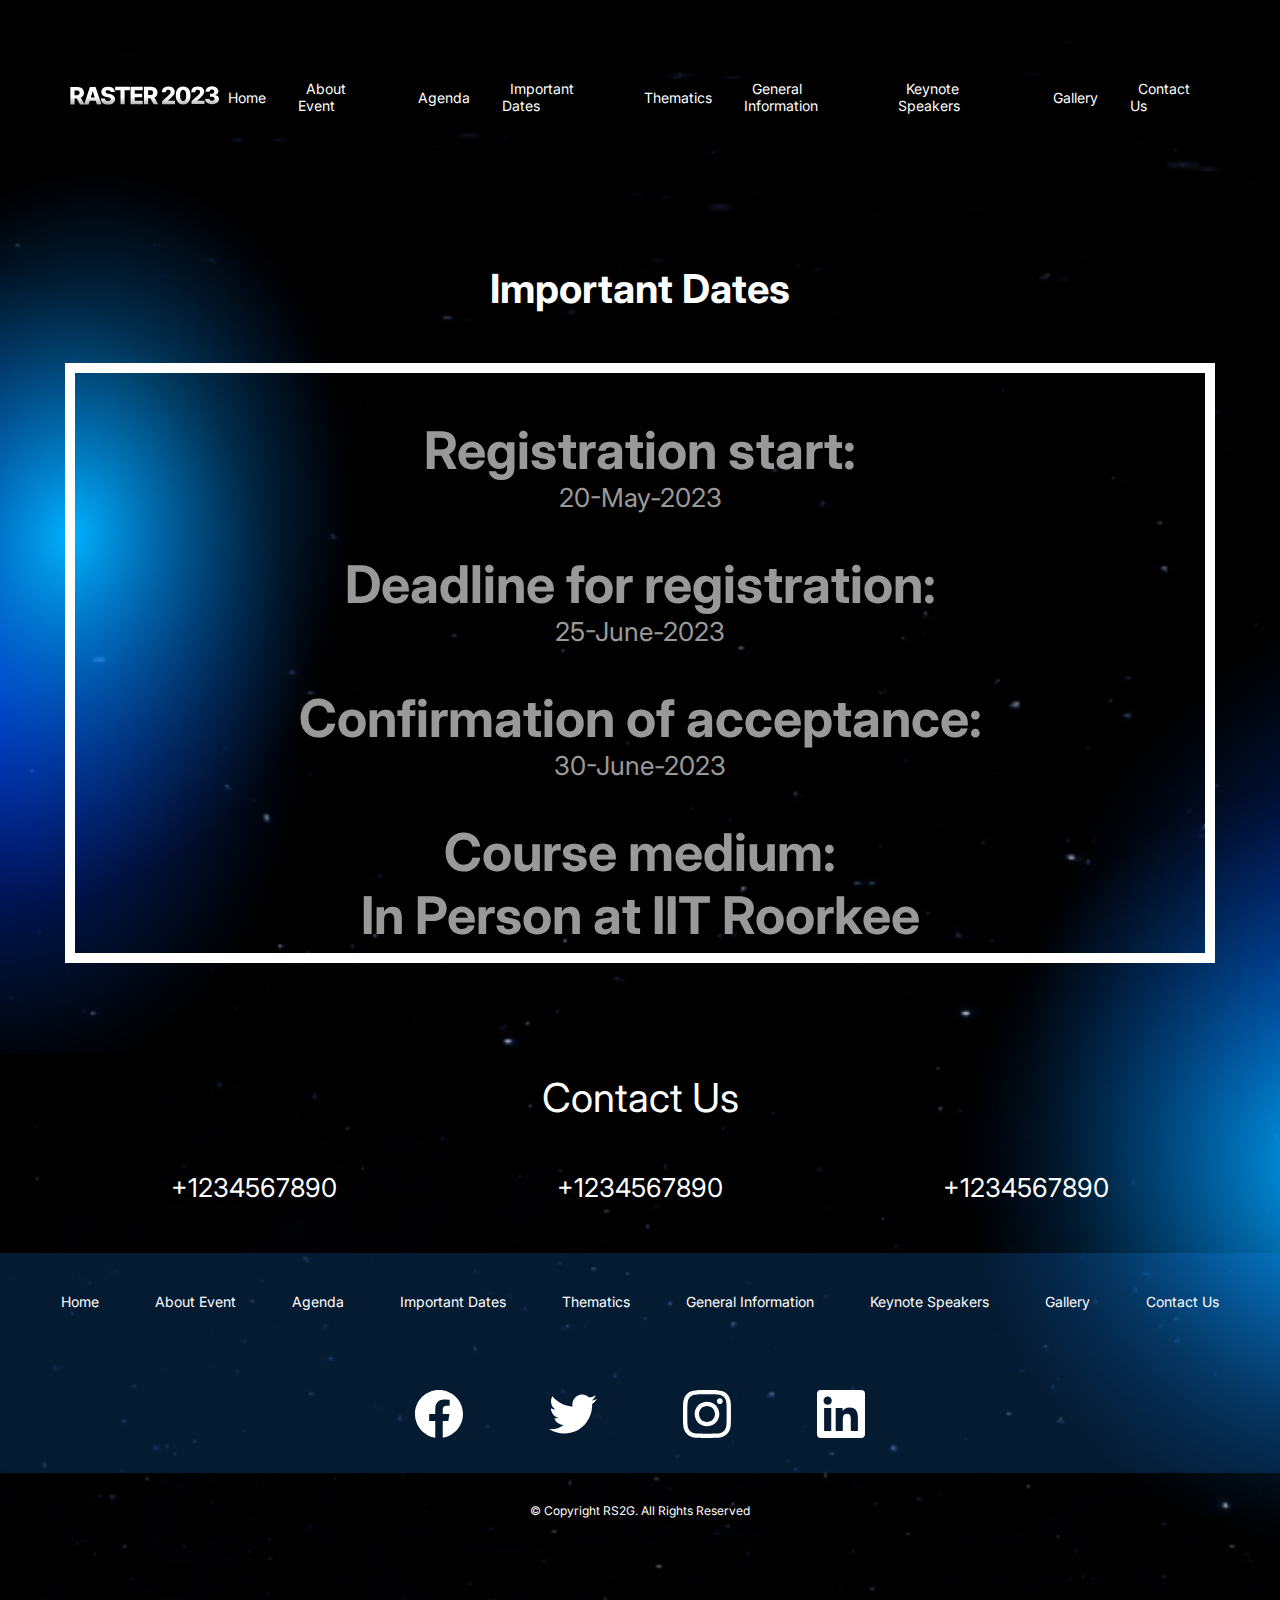
<file: routes/impDates/impDates.html>
<!DOCTYPE html>
<html lang="en">

<head>

    <head>
        <meta charset="utf-8" />
        <meta name="viewport" content="initial-scale=1, width=device-width" />
        <link rel="stylesheet" href="../../global.css" />
        <link rel="stylesheet" href="./impDates.css" />
        <link href='https://fonts.googleapis.com/css?family=Inter' rel='stylesheet'>
    </head>
</head>

<body>
    <section class="date-section">
        <header>
            <div class="logo">
                <img src="../../img/logo.svg" alt="">
            </div>
            <nav class="navbar ">

                <ul>
                    <li><a href="../../index.html">Home </a></li>
                    <li><a href="../aboutEvent/aboutEvent.html">About Event</a></li>
                    <li><a href="../agenda/agenda.html">Agenda</a></li>
                    <li><a href="#Important Dates">Important Dates </a></li>
                    <li><a href="../thematics/thematics.html">Thematics</a></li>
                    <li><a href="../generalInfo/generalInfo.html">General Information</a></li>
                    <li><a href="../keySpeaker/keySpeaker.html">Keynote Speakers </a></li>
                    <li><a href="#Gallery">Gallery</a></li>
                    <li><a href="../contact/contact.html">Contact Us</a></li>
                </ul>

            </nav>
        </header>
        <main class="date-main">
            <h1 class="date-heading">Important Dates</h1>
            <div class="box">
                <div class="date1">
                    <h1>Registration start: </h1>
                    <p>20-May-2023</p>
                </div>
                <div class="date1">
                    <h1>Deadline for registration: </h1>
                    <p>25-June-2023</p>
                </div>
                <div class="date1">
                    <h1>Confirmation of acceptance: </h1>
                    <p>30-June-2023</p>
                </div>

                <div class="date1">
                    <h1>Course medium: <br>
                        In Person at IIT Roorkee
                    </h1>
                </div>
            </div>
        </main>

        <div class="contact-wrapper">
            <div class="contact">
                Contact Us
            </div>
            <div class="numbers">
                <p>+1234567890</p>
                <p>+1234567890</p>
                <p>+1234567890</p>
            </div>
            <div class="footerBG">
                <ul>
                    <li><a href="../../index.html">Home </a></li>
                    <li><a href="../aboutEvent/aboutEvent.html">About Event</a></li>
                    <li><a href="../agenda/agenda.html">Agenda</a></li>
                    <li><a href="#Important Dates">Important Dates </a></li>
                    <li><a href="../thematics/thematics.html">Thematics</a></li>
                    <li><a href="../generalInfo/generalInfo.html">General Information</a></li>
                    <li><a href="../keySpeaker/keySpeaker.html">Keynote Speakers </a></li>
                    <li><a href="#Gallery">Gallery</a></li>
                    <li><a href="../contact/contact.html">Contact Us</a></li>
                </ul>
                <div class="s4-icon-wrapper">
                    <img src="../../img/icon2/Facebook2.svg" alt="">
                    <img src="../../img/icon2/Twitter2.svg" alt="">
                    <img src="../../img/icon2/Instagram2.svg" alt="">
                    <img src="../../img/icon2/LinkedIn2.svg" alt="">
                </div>
            </div>
            <div class="copyright">
                © Copyright RS2G. All Rights Reserved

            </div>
        </div>
    </section>
</body>

</html>
</file>
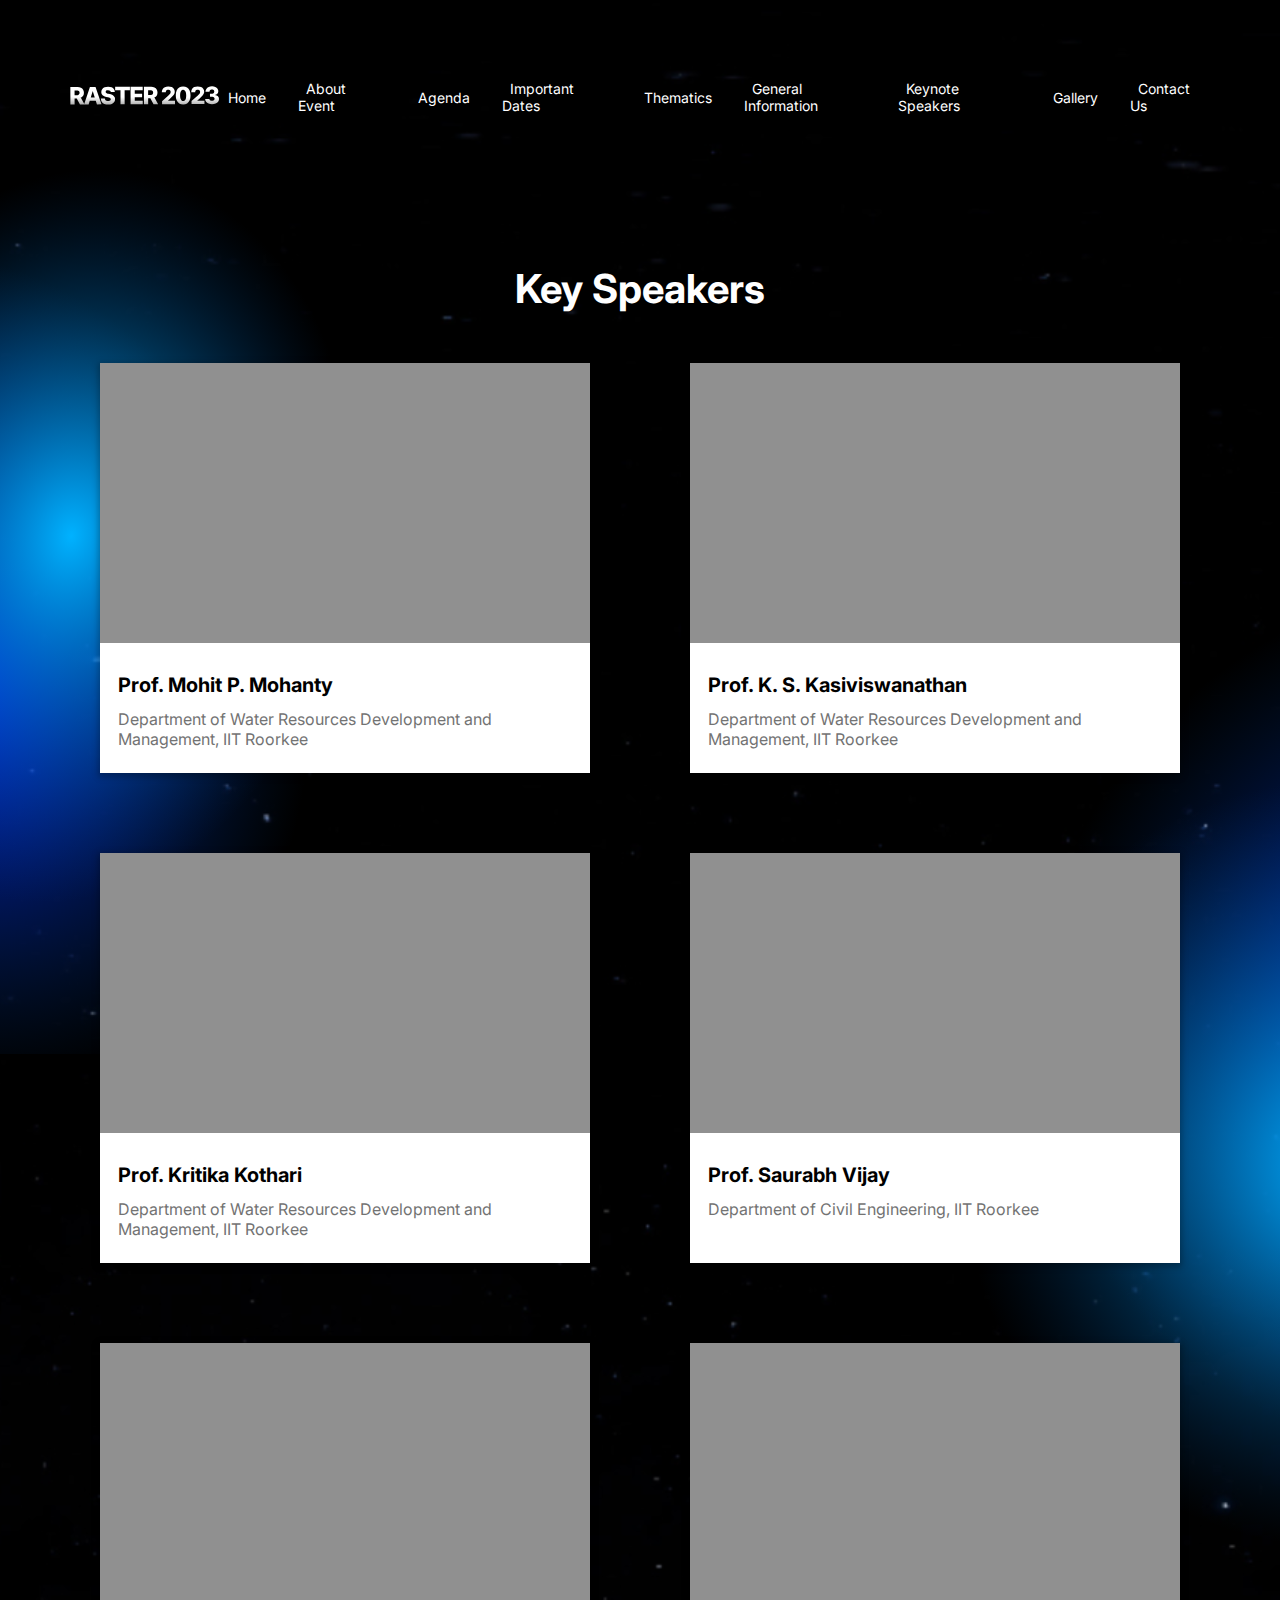
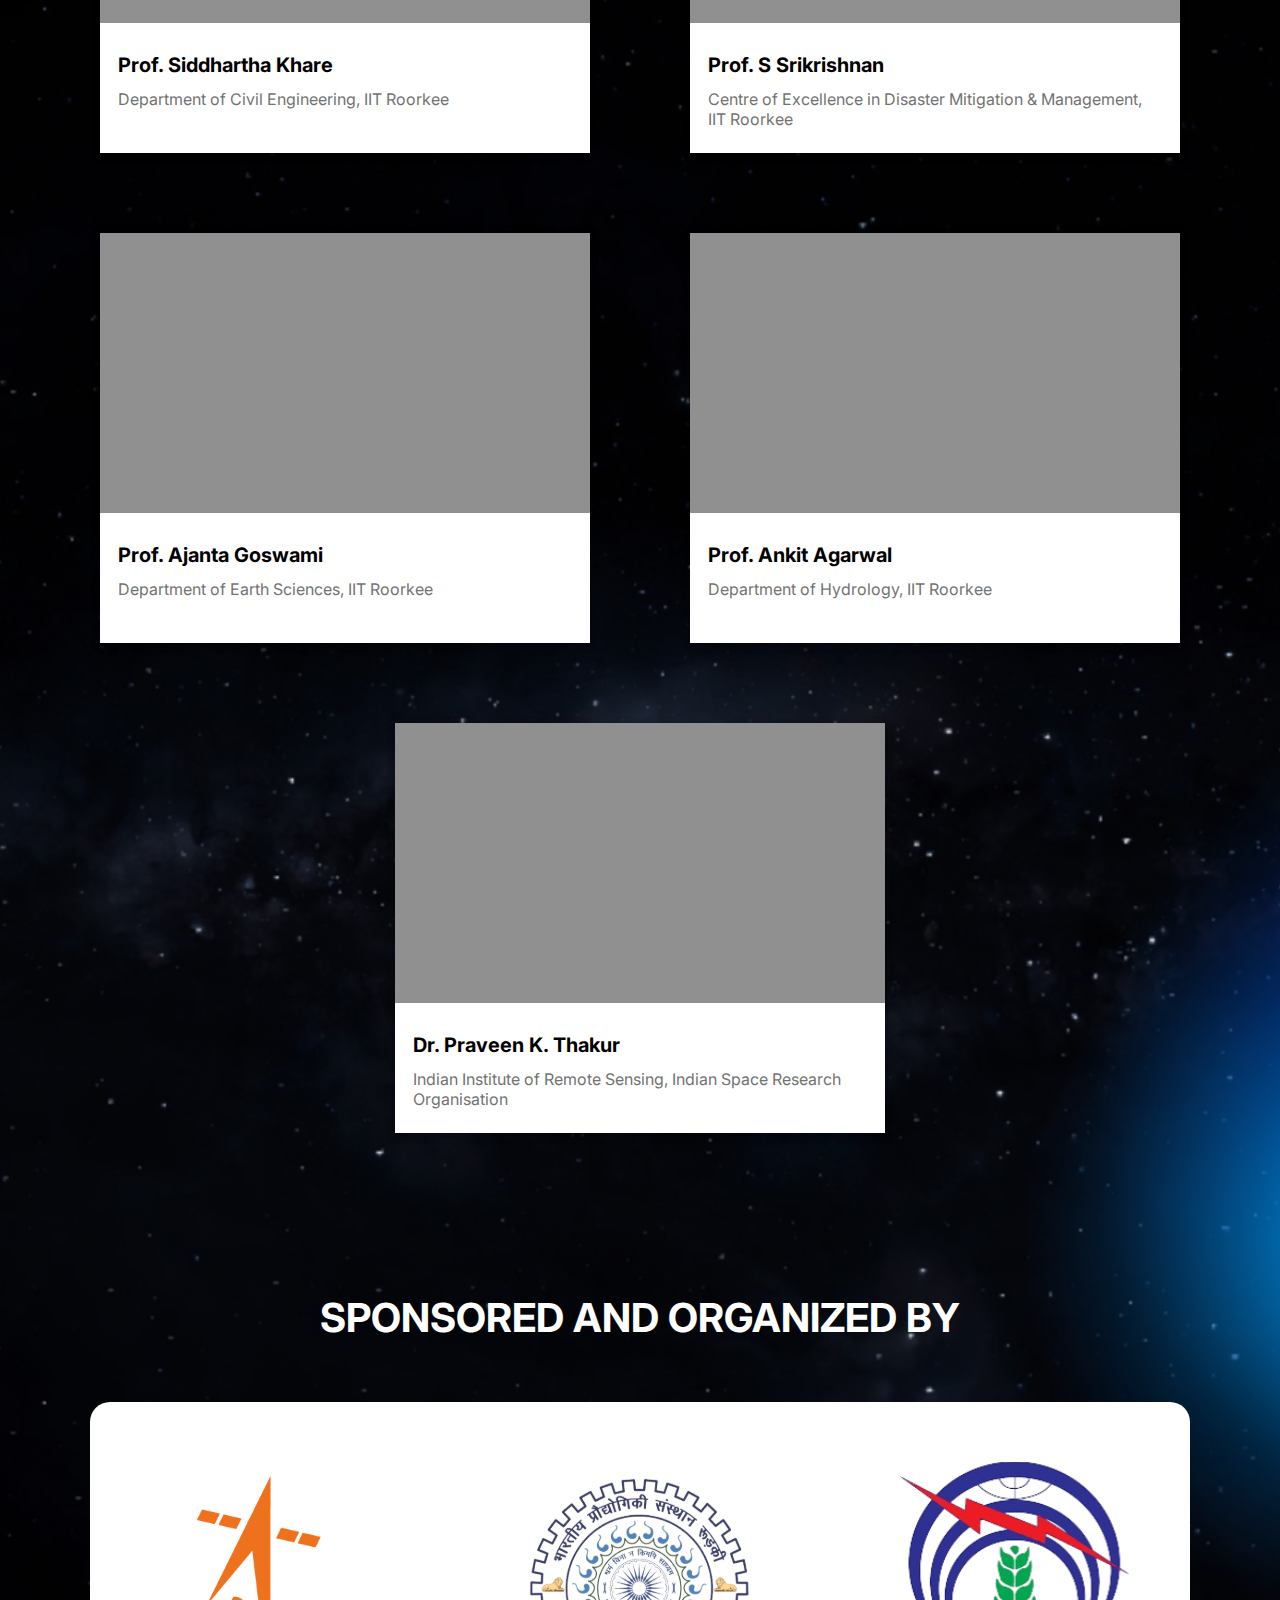
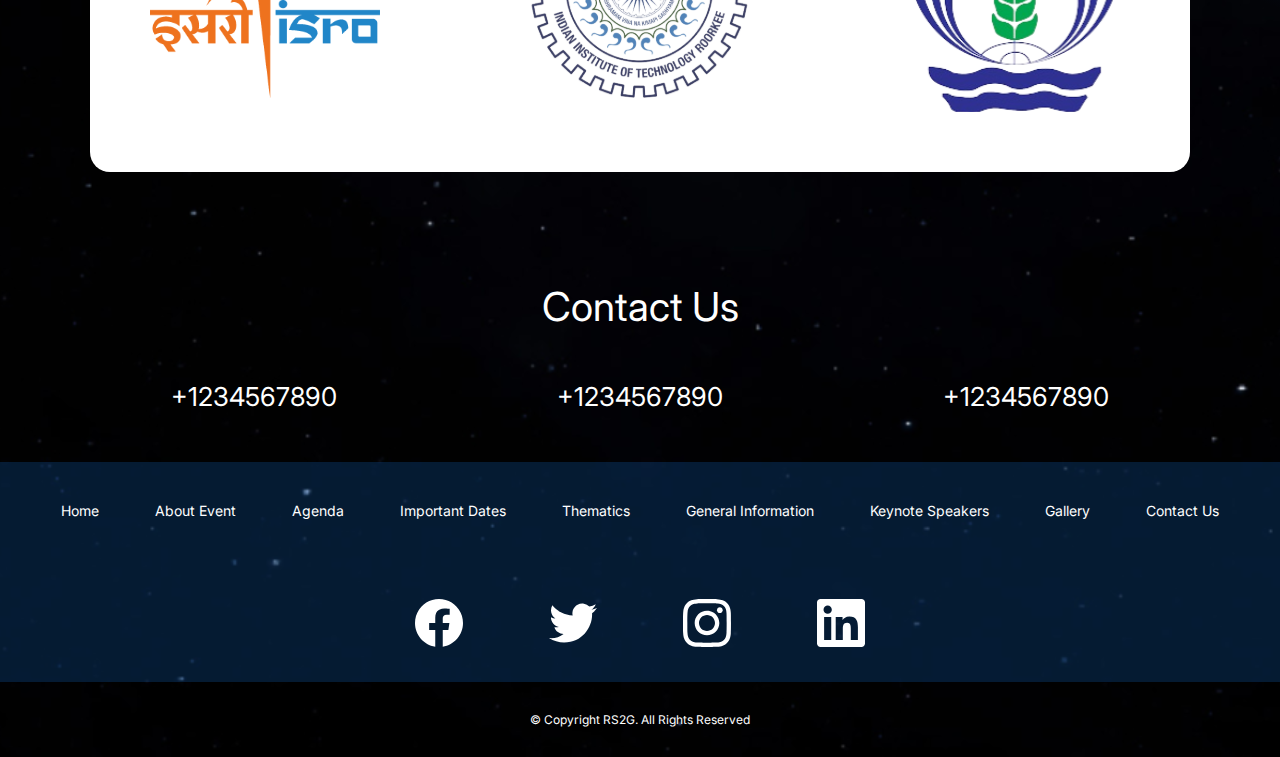
<file: routes/keySpeaker/keySpeaker.html>
<!DOCTYPE html>
<html lang="en">

<head>
    <meta charset="utf-8" />
    <meta name="viewport" content="initial-scale=1, width=device-width" />
    <link rel="stylesheet" href="../../global.css" />
    <link rel="stylesheet" href="./keySpeaker.css" />
    <link href='https://fonts.googleapis.com/css?family=Inter' rel='stylesheet'>
</head>

<body>
    <!DOCTYPE html>
    <html>

    <body>
        <header>
            <div class="logo">
                <img src="../../img/logo.svg" alt="">
            </div>
            <nav class="navbar ">

                <ul>
                    <li><a href="../../index.html">Home </a></li>
                    <li><a href="../aboutEvent/aboutEvent.html">About Event</a></li>
                    <li><a href="../agenda/agenda.html">Agenda</a></li>
                    <li><a href="../impDates/impDates.html">Important Dates </a></li>
                    <li><a href="../thematics/thematics.html">Thematics</a></li>
                    <li><a href="../generalInfo/generalInfo.html">General Information</a></li>
                    <li><a href="#Keynote Speakers">Keynote Speakers </a></li>
                    <li><a href="#Gallery">Gallery</a></li>
                    <li><a href="../contact/contact.html">Contact Us</a></li>
                </ul>
            </nav>
        </header>
        <main>
            <h1>Key Speakers</h1>

            <div class="all-card-wrapper">
                
                <div class="s3-card-wrapper">
                    <div class="s3-card">
                        <div class="placeholder">
                            <!-- <img src="" alt=""> -->
                        </div>

                        <div class="card-details">
                            <h1 class="s3-card-heading">Prof. Mohit P. Mohanty</h1>
                            <p class="s3-card-para">Department of Water Resources Development and Management, IIT Roorkee
                            </p>
                        </div>

                    </div>
                    <div class="s3-card">
                        <div class="placeholder">
                            <!-- <img src="" alt=""> -->
                        </div>
                        <div class="card-details">
                            <h1 class="s3-card-heading">Prof. K. S. Kasiviswanathan</h1>
                            <p class="s3-card-para">Department of Water Resources Development and Management, IIT Roorkee
                            </p>

                        </div>

                    </div>
                </div>
                <div class="s3-card-wrapper">
                    <div class="s3-card">
                        <div class="placeholder">
                            <!-- <img src="" alt=""> -->
                        </div>

                        <div class="card-details">
                            <h1 class="s3-card-heading">Prof. Kritika Kothari</h1>
                            <p class="s3-card-para">Department of Water Resources Development and Management, IIT Roorkee
                            </p>
                        </div>

                    </div>
                    <div class="s3-card">
                        <div class="placeholder">
                            <!-- <img src="" alt=""> -->
                        </div>
                        <div class="card-details">
                            <h1 class="s3-card-heading">Prof. Saurabh Vijay</h1>
                            <p class="s3-card-para">Department of Civil Engineering, IIT Roorkee
                            </p>

                        </div>

                    </div>
                </div>
                <div class="s3-card-wrapper">
                    <div class="s3-card">
                        <div class="placeholder">
                            <!-- <img src="" alt=""> -->
                        </div>

                        <div class="card-details">
                            <h1 class="s3-card-heading">Prof. Siddhartha Khare</h1>
                            <p class="s3-card-para">Department of Civil Engineering, IIT Roorkee
                            </p>
                        </div>

                    </div>
                    <div class="s3-card">
                        <div class="placeholder">
                            <!-- <img src="" alt=""> -->
                        </div>
                        <div class="card-details">
                            <h1 class="s3-card-heading">Prof. S Srikrishnan</h1>
                            <p class="s3-card-para">Centre of Excellence in Disaster Mitigation & Management, IIT Roorkee
                            </p>

                        </div>

                    </div>
                </div>
                <div class="s3-card-wrapper">
                    <div class="s3-card">
                        <div class="placeholder">
                            <!-- <img src="" alt=""> -->
                        </div>

                        <div class="card-details">
                            <h1 class="s3-card-heading">Prof. Ajanta Goswami</h1>
                            <p class="s3-card-para">Department of Earth Sciences, IIT Roorkee
                            </p>
                        </div>

                    </div>
                    <div class="s3-card">
                        <div class="placeholder">
                            <!-- <img src="" alt=""> -->
                        </div>
                        <div class="card-details">
                            <h1 class="s3-card-heading">Prof. Ankit Agarwal</h1>
                            <p class="s3-card-para">Department of Hydrology, IIT Roorkee
                            </p>

                        </div>

                    </div>
                    
                </div>
                <div class="s3-card">
                    <div class="placeholder">
                        <!-- <img src="" alt=""> -->
                    </div>
                    <div class="card-details">
                        <h1 class="s3-card-heading">Dr. Praveen K. Thakur</h1>
                        <p class="s3-card-para">Indian Institute of Remote Sensing, Indian Space Research Organisation
                        </p>

                    </div>

                </div>
            </div>
            <div class="logocard-wrapper">
            <h1 class="s4-title">SPONSORED AND ORGANIZED BY</h1>

            <div class="s4-logocard">
                <img src="../../img/ISRO-Color 1.svg" alt="">
                <img src="../../img/iitrlogo-removebg-preview 1.svg" alt="">
                <img src="../../img/WRDM-removebg-preview 1.svg" alt="">
            </div>
        </div>
        </main>
        <footer class="contact-wrapper">
            <div class="contact">
                Contact Us
            </div>
            <div class="numbers">
                <p>+1234567890</p>
                <p>+1234567890</p>
                <p>+1234567890</p>
            </div>
            <div class="footerBG">
                <ul>
                    <li><a href="../../index.html">Home </a></li>
                    <li><a href="../aboutEvent/aboutEvent.html">About Event</a></li>
                    <li><a href="../agenda/agenda.html">Agenda</a></li>
                    <li><a href="../impDates/impDates.html">Important Dates </a></li>
                    <li><a href="../thematics/thematics.html">Thematics</a></li>
                    <li><a href="../generalInfo/generalInfo.html">General Information</a></li>
                    <li><a href="#Keynote Speakers">Keynote Speakers </a></li>
                    <li><a href="#Gallery">Gallery</a></li>
                    <li><a href="../contact/contact.html">Contact Us</a></li>
                </ul>
                <div class="s4-icon-wrapper">
                    <img src="../../img/icon2/Facebook2.svg" alt="">
                    <img src="../../img/icon2/Twitter2.svg" alt="">
                    <img src="../../img/icon2/Instagram2.svg" alt="">
                    <img src="../../img/icon2/LinkedIn2.svg" alt="">
                </div>
            </div>
            <div class="copyright">
                © Copyright RS2G. All Rights Reserved

            </div>
        </footer>
    </body>

    </html>
</file>
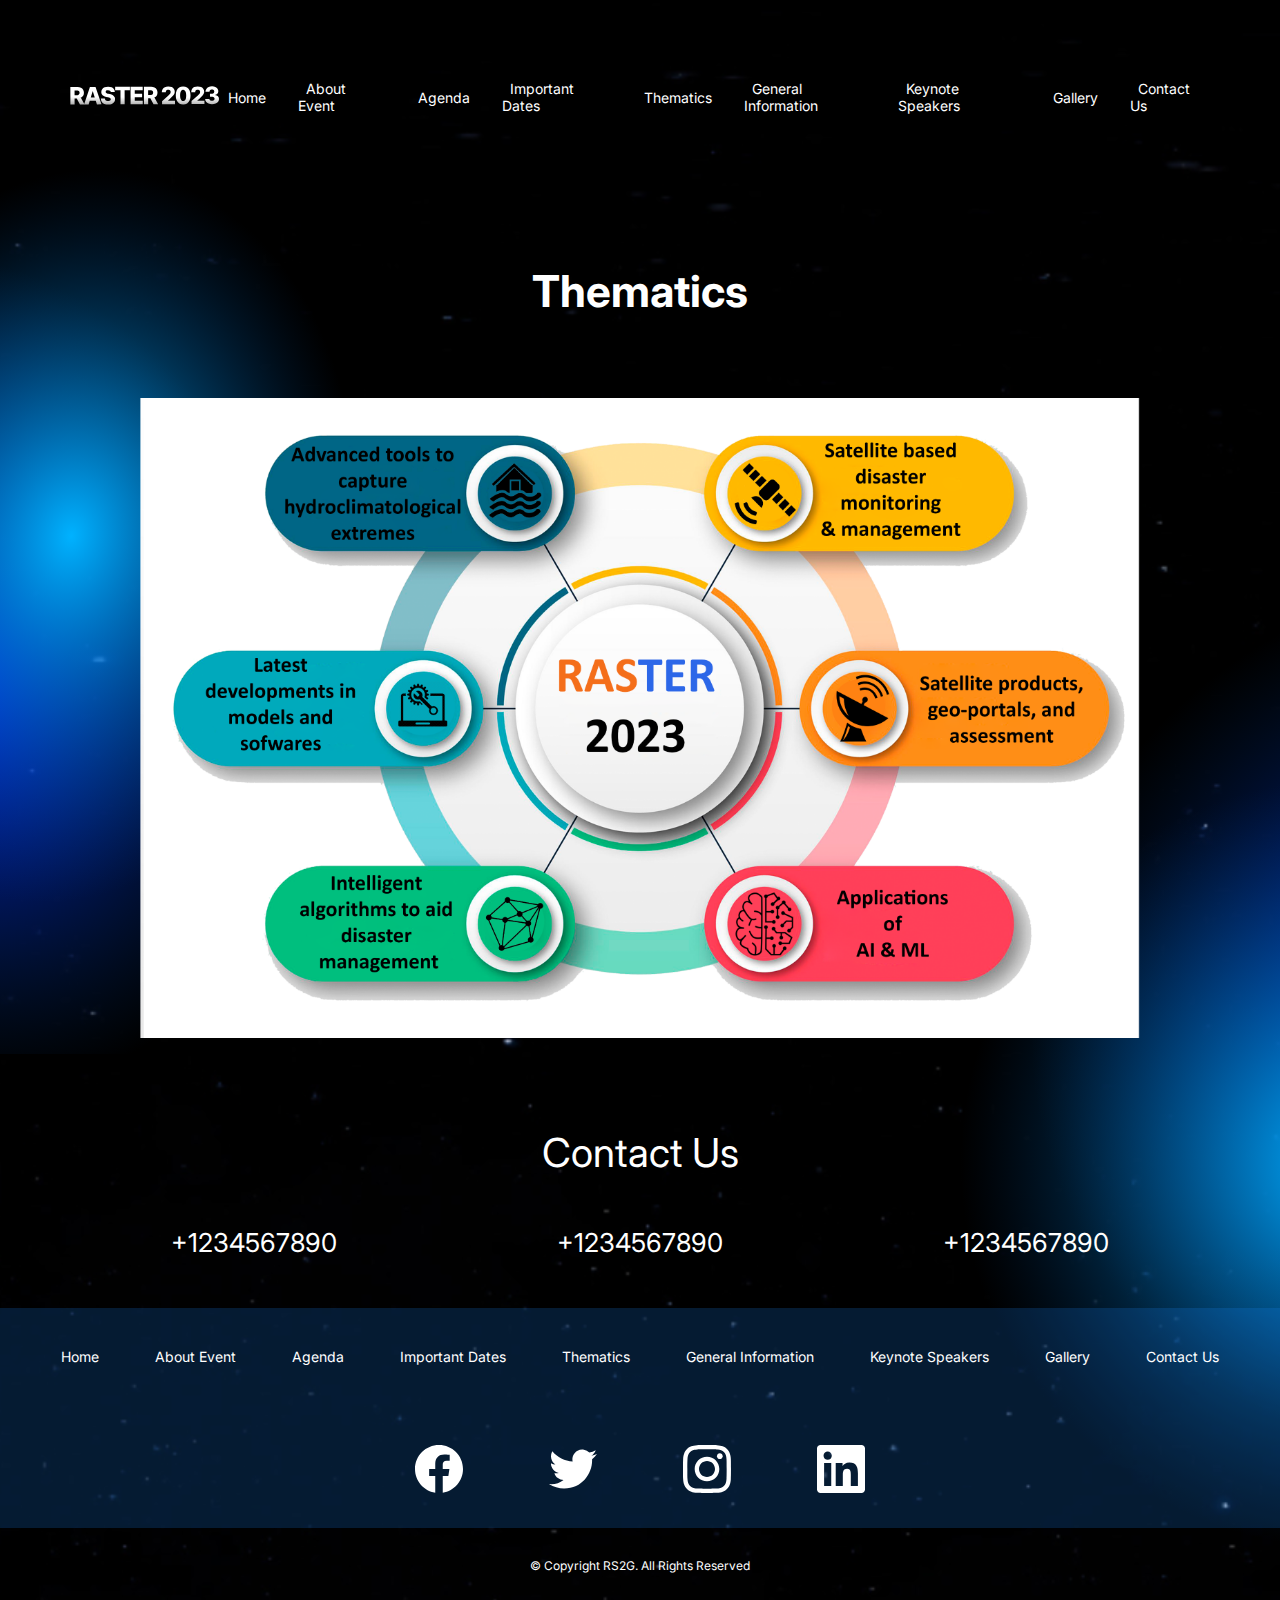
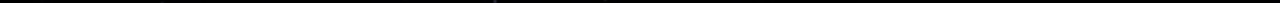
<file: routes/thematics/thematics.html>
<!DOCTYPE html>
<html lang="en">

<head>
    <meta charset="utf-8" />
    <meta name="viewport" content="initial-scale=1, width=device-width" />
    <link rel="stylesheet" href="../../global.css" />
    <link rel="stylesheet" href="./thematics.css" />
    <link href='https://fonts.googleapis.com/css?family=Inter' rel='stylesheet'>
</head>

<body>
    <!DOCTYPE html>
    <html>

    <body>
        <header>
            <div class="logo">
                <img src="../../img/logo.svg" alt="">
            </div>
            <nav class="navbar ">

                <ul>
                    <li><a href="../../index.html">Home </a></li>
                    <li><a href="../aboutEvent/aboutEvent.html">About Event</a></li>
                    <li><a href="../agenda/agenda.html">Agenda</a></li>
                    <li><a href="../impDates/impDates.html">Important Dates </a></li>
                    <li><a href="#Thematics">Thematics</a></li>
                    <li><a href="../generalInfo/generalInfo.html">General Information</a></li>
                    <li><a href="../keySpeaker/keySpeaker.html">Keynote Speakers </a></li>
                    <li><a href="#Gallery">Gallery</a></li>
                    <li><a href="../contact/contact.html">Contact Us</a></li>
                </ul>
            </nav>
        </header>
        <main>
            <h1>Thematics</h1>
<div class="img-wrapper">
            <img class="theme" src="../../img/final/thematics.png" alt="">

        </div>
        </main>
        <footer class="contact-wrapper">
            <div class="contact">
                Contact Us
            </div>
            <div class="numbers">
                <p>+1234567890</p>
                <p>+1234567890</p>
                <p>+1234567890</p>
            </div>
            <div class="footerBG">
                <ul>
                    <li><a href="#">Home </a></li>
                    <li><a href="#">About Event</a></li>
                    <li><a href="#">Agenda</a></li>
                    <li><a href="#">Important Dates </a></li>
                    <li><a href="#">Thematics</a></li>
                    <li><a href="#">General Information</a></li>
                    <li><a href="#">Keynote Speakers </a></li>
                    <li><a href="#">Gallery</a></li>
                    <li><a href="../contact/contact.html">Contact Us</a></li>

                </ul>
                <div class="s4-icon-wrapper">
                    <img src="../../img/icon2/Facebook2.svg" alt="">
                    <img src="../../img/icon2/Twitter2.svg" alt="">
                    <img src="../../img/icon2/Instagram2.svg" alt="">
                    <img src="../../img/icon2/LinkedIn2.svg" alt="">
                </div>
            </div>
            <div class="copyright">
                © Copyright RS2G. All Rights Reserved

            </div>
        </footer>
    </body>

    </html>
</file>
<file: routes/aboutEvent/aboutEvent.css>
* {
    margin: 0;
    padding: 0;
    box-sizing: border-box;
    text-decoration: none;
    list-style-type: none;

}

body {
    font-family: 'Inter';
    font-size: 22px;
    background-image: url(../../img/otherRoutes/mainBG.svg);
}

header {
    margin: 0px 70px 150px 70px;
    display: flex;
    justify-content: space-between;
    align-items: center;
}

.logo {
    margin-top: 80px;

}

.navbar ul {
    margin-top: 80px;
    font-size: 14px;
    color: white;
    display: flex;
    justify-content: space-evenly;
    align-items: center;
    gap: 24px;
}

.navbar ul li a {

    color: white;
    padding: 4px 8px 4px 8px;
}

.event {
    background-color: white;
    width: 1087px;
    /* height: 3540px; */
    margin: 0 auto;
}

main .heading {
    font-size: 40px;
    text-align: center;
    padding-top: 90px;

}

.event .para1 {
    text-align: justify;
    text-justify: auto;
    line-height: 50px;
    font-size: 24px;
    opacity: 0.6;

    margin: 40px 85px 40px 85px;

}

.event .para1 span {
    margin-top: 10px;
}

.event .tnc {
    text-align: center;
    text-decoration: underline;
}
.points-wrapper{
    background-color: white;
    padding-bottom: 100px;
}

.single-point1 {
    text-align: justify;
    text-justify: auto;
    display: flex;
    align-items: flex-start;
    gap: 12px;
    margin: 90px 100px 0px 100px;

}

.single-point img {
    margin-top: 16px;
}

.single-point1 img {
    margin-top: 16px;
}
.single-point-last img {
    margin-top: 16px;
}

.single-point {
    text-align: justify;
    text-justify: auto;
    display: flex;
    align-items: flex-start;
    gap: 12px;
    margin: 30px 100px 0px 100px;

}
.single-point-last {
    text-align: justify;
    text-justify: auto;
    display: flex;
    align-items: flex-start;
    gap: 12px;
    margin: 30px 100px 0px 100px;

}

.para-point {
    text-align: justify;
    text-justify: auto;
    line-height: 50px;
    font-size: 24px;
    opacity: 0.6;
}
/* contact */
.contact-wrapper{
    width: 100%;
    color: white;
    margin-top: 110px;
    display: flex;
    flex-direction: column;
    justify-content: flex-end;
    align-items: center;

    
    }
    .contact{
      font-size: 40px;
    }
    .footerBG{
      background-color: var(--footerBG);
      text-align: center;
    width: 100%;
    }
    .contact-wrapper ul {
      margin-top: 40px;
      font-size: 14px;
      color: white;
      display: flex;
      justify-content: center;
      align-items: center;
      gap: 40px;
    
    }
    
    .contact-wrapper ul li a {
      color: white;
      padding: 4px 8px 4px 8px;
    
    
    }
    .numbers{
      font-size: 26px;
      margin-top: 50px;
      margin-bottom: 50px;
      display: flex;
      justify-content: space-around;
      align-items: center;
      gap: 220px;
    
    }
    .s4-icon-wrapper img{
      margin-top: 80px;
      margin-bottom: 30px;
      margin-left: 40px;
      margin-right: 40px;
    }
    .copyright{
      font-size: 12px;
      margin-top: 30px;
      margin-bottom: 30px;
    }
</file>
<file: routes/agenda/agenda.css>
* {
    margin: 0;
    padding: 0;
    box-sizing: border-box;
    text-decoration: none;
    list-style-type: none;

}

body {
    font-family: 'Inter';
    font-size: 22px;
    background-image: url(../../img/otherRoutes/mainBG.svg);
}

header {
    margin: 0px 70px 150px 70px;
    display: flex;
    justify-content: space-between;
    align-items: center;
}

.logo {
    margin-top: 80px;

}

.navbar ul {
    margin-top: 80px;
    font-size: 14px;
    color: white;
    display: flex;
    justify-content: space-evenly;
    align-items: center;
    gap: 24px;
}

.navbar ul li a {

    color: white;
    padding: 4px 8px 4px 8px;
}

.event {
    background-color: white;
    width: 1087px;
    /* height: 3540px; */
    margin: 0 auto;
    padding-bottom: 30px;
}

main .heading {
    font-size: 40px;
    text-align: center;
    padding-top: 60px;

}

.event .para1 {
    text-align: justify;
  text-justify: auto;
    line-height: 50px;
    font-size: 24px;
    opacity: 0.6;

    margin: 40px 100px 40px 100px;
}
.event .para2 {
    text-align: justify;
    text-justify: auto;

    line-height: 50px;
    font-size: 24px;
    opacity: 0.6;
    margin: 40px 85px 40px 85px;
}

.event .para1 span {
    margin-top: 10px;
}
.event .para2 span {
    margin-top: 10px;

}

.event .tnc {
    text-align: center;
    text-decoration: underline;
}



/* contact */
.contact-wrapper{
    width: 100%;
    color: white;
    margin-top: 110px;
    display: flex;
    flex-direction: column;
    justify-content: flex-end;
    align-items: center;

    
    }
    .contact{
      font-size: 40px;
    }
    .footerBG{
      background-color: var(--footerBG);
      text-align: center;
    width: 100%;
    }
    .contact-wrapper ul {
      margin-top: 40px;
      font-size: 14px;
      color: white;
      display: flex;
      justify-content: center;
      align-items: center;
      gap: 40px;
    
    }
    
    .contact-wrapper ul li a {
      color: white;
      padding: 4px 8px 4px 8px;
    
    
    }
    .numbers{
      font-size: 26px;
      margin-top: 50px;
      margin-bottom: 50px;
      display: flex;
      justify-content: space-around;
      align-items: center;
      gap: 220px;
    
    }
    .s4-icon-wrapper img{
      margin-top: 80px;
      margin-bottom: 30px;
      margin-left: 40px;
      margin-right: 40px;
    }
    .copyright{
      font-size: 12px;
      margin-top: 30px;
      margin-bottom: 30px;
    }
</file>
<file: global.css>
* {
  margin: 0;
  padding: 0;
  box-sizing: border-box;
  text-decoration: none;
  list-style-type: none;
}
  
html {
  font-size: 62.5%;
  scroll-behavior: smooth;
}
body {
  font-family: 'Inter';
  font-size: 22px;
color: black ;
}

:root {


  /* Colors */
  --registerBTN:#FF5A00;
  --registerSTROKE:#23A6F0;
  --registerSTROKE:#23A6F0;
  --cardBTN:#23A6F0;
  --grey:#737373;
  --footerBG:#188bff32;

/* slider */
--primary: #9635ff;
  --white: #ffffff;
  --bg: #f5f5f5;
  /* border radiuses */
  --br-3xs: 10px;
  --br-mini: 15px;
  --br-4xs: 9px;
  --br-2xs: 11px;
  --br-61xl: 80px;
}
</file>
<file: routes/contact/contact.css>
html {
    overflow-x: hidden;
}

body {

    width: auto;
    height: 100%;
    text-decoration: none;
    font-weight: 100;
    overflow-x: hidden;

}

.hero {
    margin-top: 0;
    background-image: url(../../img/stars_bg2.svg);
    /* height: 112.9vh; */
    width: 100%;
}

header {
    margin: 0px 70px 0px 70px;
    display: flex;
    justify-content: space-between;
    align-items: center;
}

.logo {
    margin-top: 80px;

}

.navbar ul {
    margin-top: 80px;
    font-size: 14px;
    color: white;
    display: flex;
    justify-content: space-evenly;
    align-items: center;
    gap: 24px;
}

.navbar ul li a {

    color: white;
    padding: 4px 8px 4px 8px;
}

/* section 2 */
.section-two {
    height: auto;
    width: 100%;
}

.section-two-wrapper {
    text-align: center;
}

.s2-text1 {
    font-size: 40px;
    margin-top: 50px;
    margin-bottom: 40px;
    margin-left: 80px;
    margin-right: 80px;
    opacity: 0.6;
    letter-spacing: -2px;
    font-weight: 900;
}

.s2-text2 {
    font-size: 40px;
    text-transform: uppercase;
    margin-bottom: 40px;

}

.register-now {
    font-size: 24px;
    padding: 30px 100px 30px 100px;
    margin-bottom: 40px;
    cursor: pointer;

    border-radius: 30px;
    color: white;
    background-color: var(--registerBTN);
    border: var(--registerSTROKE) solid 2px;
    letter-spacing: -1px;
    font-weight: 600;
}

.s2-heading {
    font-size: 48px;
    font-weight: 400;
    letter-spacing: -2px;
    font-weight: bold;

}

.s2-text3 {
    font-size: 30px;
    text-transform: capitalize;
    opacity: 0.6;
    letter-spacing: -2px;
    font-weight: 600;
}

/* section3 */


.section-three {
    height: auto;
    width: 100%;

}

.s3-heading {
    font-size: 48px;
    text-align: center;
    margin-top: 80px;
    margin-bottom: 60px;
    letter-spacing: -2px;
    font-weight: 600;

}

.s3-card-wrapper {
    display: flex;
    justify-content: space-evenly;
}

.s3-card {
    height: 480px;
    width: 490px;
    margin-top: 80px;
    box-shadow: 0px 2px 6px 2px rgba(0, 0, 0, 0.255);
    background-color: white;

}

.placeholder {
    width: 490px;
    height: 280px;
    background-color: rgb(144, 144, 144);
}
.placeholder img {
    width: 490px;
    height: 280px;

}

.card-details {
    margin-left: 18px;
    margin-right: 18px;

}

.card-details a {
    color: #222224;

}

.s3-card-heading {
    font-size: 20px;
    margin-top: 47px;
    margin-bottom: 12px;
}

.s3-card-para {
    font-size: 16px;
    color: #737373;
    margin-bottom: 12px;

}

.card-footer {
    color: var(--registerSTROKE);
    display: flex;
    justify-content: flex-start;
    align-items: center;
    gap: 20px;
}

.email-btn {
    font-size: 14px;
    color: var(--cardBTN);
    background-color: white;
    border-radius: 500px;
    border: var(--cardBTN) solid 2px;
    padding: 8px 18px 8px 18px;
}

.icon-wrapper img {
    margin: 8px 8px 8px 8px;
}

/* <!-- section4 --> */
.section-four {
    background-image: url(./img/stars_bg2.svg);
    width: 100%;

    height: 1518px;
    color: white;
}

.s4-wrapper {
    display: flex;
    flex-direction: column;
    justify-content: space-between;
    align-items: center;
}

.s4-top-wrapper {
    display: flex;
    flex-direction: column;
    justify-content: center;
    align-items: center;
}

.s4-title {
    margin: 0px 200px;
    padding-top: 80px;
    font-size: 52px;
    color: white;
    text-align: center;

}

.s4-logocard {
    display: flex;
    justify-content: space-between;
    align-items: center;
    background-color: white;
    width: 1100px;
    height: 370px;
    padding: 20px 60px 20px 60px;
    border-radius: 20px;
    margin-top: 60px;
    gap: 50px;
}

.s4-logocard img {
    width: 230px;

}

.contact-wrapper {
    width: 100%;

    margin-top: 310px;
    display: flex;
    flex-direction: column;
    justify-content: flex-end;
    align-items: center;

}

.contact {
    font-size: 40px;
    color: white;

}

.footerBG {
    background-color: var(--footerBG);
    text-align: center;
    width: 100%;
}

.contact-wrapper ul {
    margin-top: 40px;
    font-size: 14px;
    color: white;
    display: flex;
    justify-content: center;
    align-items: center;
    gap: 40px;

}

.contact-wrapper ul li a {

    color: white;
    padding: 4px 8px 4px 8px;


}

.numbers {
    font-size: 26px;
    margin-top: 50px;
    margin-bottom: 50px;
    display: flex;
    justify-content: space-around;
    align-items: center;
    gap: 220px;
    color: white;


}

.s4-icon-wrapper img {
    color: white;

    margin-top: 80px;
    margin-bottom: 30px;
    margin-left: 40px;
    margin-right: 40px;
}

.copyright {
    color: white;
    font-size: 12px;
    margin-top: 30px;
    margin-bottom: 30px;
}


/* ========updated contact us ========= */



/* ========updated contact========= */

.phone{
    font-size: 16px;
    text-align: left;
}
.nfooter{
    background-color: var(--footerBG);
    width: 100%;
    color: white;
    display: flex;
    justify-content: space-between;
    align-items: center;
    padding-left: 80px;
    padding-right: 80px;
    padding-top: 40px;
}
.box1{
    width: 250px;
}
.box1 H1{
font-size: 20px;
}
.box1 p{
    margin-top: 20px;
font-size: 14px;
}
.box2 H1{
    font-size: 20px;
    text-transform: capitalize;
    }

    .box2-p{
        margin-top: 20px;
    font-size: 14px;
    }
    .box2-p p{
        margin-top: 8px;
    }
    .box3 H1{
        font-size: 20px;
        text-transform: capitalize;
        }

    .box3-p{
       margin-top: 20px;
    font-size: 14px;
    display: flex;
    flex-direction: column;
    justify-content: left;
    align-items: flex-start;
    gap: 8px;
    }

.box3 .box3-p a{
    color: white;

}
.contact-head {
    margin-top: 80px;
}
.contact-head p{
color: white;
text-align: center;
}
.contact-head h1{
    margin-top: 12px;
color: white;
text-align: center;

}
</file>
<file: routes/generalInfo/generalInfo.css>
* {
    margin: 0;
    padding: 0;
    box-sizing: border-box;
    text-decoration: none;
    list-style-type: none;

}

body {
    font-family: 'Inter';

    background-image: url(../../img/otherRoutes/mainBG.svg);
}

header {
    margin: 0px 70px 150px 70px;
    display: flex;
    justify-content: space-between;
    align-items: center;
}

.logo {
    margin-top: 80px;

}

.navbar ul {
    margin-top: 80px;
    font-size: 14px;
    color: white;
    display: flex;
    justify-content: space-evenly;
    align-items: center;
    gap: 24px;
}

.navbar ul li a {

    color: white;
    padding: 4px 8px 4px 8px;
}

/* main */
.event {
    background-color: white;
    width: 1087px;
    /* height: 3540px; */
    margin: 0 auto;
    padding-bottom: 30px;
}

main .heading {
    font-size: 40px;
    text-align: center;
    padding-top: 30px;
    padding-bottom: 30px;

}

.event .para1 {
    line-height: 50px;
    font-size: 24px;
    opacity: 0.6;
    text-align: center;
    margin: 40px 100px 40px 100px;
}

.event .para2 {
    line-height: 50px;
    font-size: 24px;
    opacity: 0.6;
    text-align: left;
    margin: 40px 85px 40px 85px;
}

.event .para1 span {
    margin-top: 10px;
}

.event .para2 span {
    margin-top: 10px;

}

.box {
    width: 900px;
    height: 400px;
    border: black solid 4px;
    margin: 0 auto;
}

.event .tnc {
    text-align: center;
    text-decoration: underline;
}

.points-wrapper {
    /* background-color: white; */
    padding-bottom: 100px;
    width: 100%;

}

.single-point1 {
    display: flex;
    align-items: flex-start;
    gap: 12px;
    margin: 30px 70px 0px 70px;

}

.single-point img {
    margin-top: 16px;
}

.single-point1 img {
    margin-top: 16px;
}

.single-point-last img {
    margin-top: 16px;
}

.single-point {
    display: flex;
    align-items: flex-start;
    gap: 12px;
    margin: 30px 70px 0px 70px;


}

.single-point-last {
    display: flex;
    align-items: flex-start;
    gap: 12px;
    margin: 30px 70px 0px 70px;


}

.para-point {
    line-height: 50px;
    font-size: 24px;
    opacity: 0.6;
    text-align: center;
    text-align: left;
}

/* travel */
.travel {}

.travel-heading {
    font-size: 40px;
    text-align: center;
    margin: 40px 85px 0px 85px;


}

.travel-para {
    text-align: center;
    line-height: 50px;
    font-size: 24px;
    opacity: 0.6;
    margin: 40px 85px 40px 85px;
    text-align: justify;
    text-justify: inter-word;

}

/* btn div */
.btn-div {
    display: flex;
    flex-direction: column;
    justify-content: center;
    align-items: center;
}

.register-heading {
    font-size: 40px;


    text-align: center;
}

.register-now {
    font-size: 24px;
    padding: 30px 100px 30px 100px;
    margin-bottom: 40px;
    margin-top: 40px;
    cursor: pointer;

    border-radius: 30px;
    color: white;
    background-color: var(--registerBTN);
    border: var(--registerSTROKE) solid 2px;
}

.register-now a {
    color: white;

}

.link-btn {
    width: 340px;
    height: 90px;
    font-size: 24px;
    border-radius: 30px;
    margin-top: 40px;
    cursor: pointer;
    color: var(--registerBTN);
    background-color: white;
    border: var(--registerBTN) solid 2px;

}

/* contact */
.contact-wrapper {
    width: 100%;
    color: white;
    margin-top: 110px;
    display: flex;
    flex-direction: column;
    justify-content: flex-end;
    align-items: center;


}

.contact {
    font-size: 40px;
}

.footerBG {
    background-color: var(--footerBG);
    text-align: center;
    width: 100%;
}

.contact-wrapper ul {
    margin-top: 40px;
    font-size: 14px;
    color: white;
    display: flex;
    justify-content: center;
    align-items: center;
    gap: 40px;

}

.contact-wrapper ul li a {
    color: white;
    padding: 4px 8px 4px 8px;


}

.numbers {
    font-size: 26px;
    margin-top: 50px;
    margin-bottom: 50px;
    display: flex;
    justify-content: space-around;
    align-items: center;
    gap: 220px;

}

.s4-icon-wrapper img {
    margin-top: 80px;
    margin-bottom: 30px;
    margin-left: 40px;
    margin-right: 40px;
}

.copyright {
    font-size: 12px;
    margin-top: 30px;
    margin-bottom: 30px;
}
</file>
<file: routes/impDates/impDates.css>
* {
    margin: 0;
    padding: 0;
    box-sizing: border-box;
    text-decoration: none;
    list-style-type: none;

}

body {
    font-family: 'Inter';

    background-image: url(../../img/otherRoutes/mainBG.svg);
}

header {
    margin: 0px 70px 150px 70px;
    display: flex;
    justify-content: space-between;
    align-items: center;
}

.logo {
    margin-top: 80px;

}

.navbar ul {
    margin-top: 80px;
    font-size: 14px;
    color: white;
    display: flex;
    justify-content: space-evenly;
    align-items: center;
    gap: 24px;
}

.navbar ul li a {

    color: white;
    padding: 4px 8px 4px 8px;
}
/* main section */


.date-section{
    height: 1600px;
}
.date-main{
    color: white;
}
.box{
    padding: 46px;
    margin: 0 auto;
    width: 1150px;
    height: 600px;
    border: white solid 10px;
}
.date-heading{
    font-size: 40px;
    text-align: center;
    margin-bottom: 50px;
}
.date1{
    opacity: 0.6;
    font-size: 26px;
    text-align: center;
    margin-bottom: 40px;

}
/* contact */
.contact-wrapper{
    width: 100%;
    color: white;
    margin-top: 110px;
    display: flex;
    flex-direction: column;
    justify-content: flex-end;
    align-items: center;

    
    }
    .contact{
      font-size: 40px;
    }
    .footerBG{
      background-color: var(--footerBG);
      text-align: center;
    width: 100%;
    }
    .contact-wrapper ul {
      margin-top: 40px;
      font-size: 14px;
      color: white;
      display: flex;
      justify-content: center;
      align-items: center;
      gap: 40px;
    
    }
    
    .contact-wrapper ul li a {
      color: white;
      padding: 4px 8px 4px 8px;
    
    
    }
    .numbers{
      font-size: 26px;
      margin-top: 50px;
      margin-bottom: 50px;
      display: flex;
      justify-content: space-around;
      align-items: center;
      gap: 220px;
    
    }
    .s4-icon-wrapper img{
      margin-top: 80px;
      margin-bottom: 30px;
      margin-left: 40px;
      margin-right: 40px;
    }
    .copyright{
      font-size: 12px;
      margin-top: 30px;
      margin-bottom: 30px;
    }
</file>
<file: routes/keySpeaker/keySpeaker.css>
* {
    margin: 0;
    padding: 0;
    box-sizing: border-box;
    text-decoration: none;
    list-style-type: none;

}

body {
    font-family: 'Inter';

    background-image: url(../../img/otherRoutes/mainBG.svg);
}

header {
    margin: 0px 70px 150px 70px;
    display: flex;
    justify-content: space-between;
    align-items: center;
}

.logo {
    margin-top: 80px;

}

.navbar ul {
    margin-top: 80px;
    font-size: 14px;
    color: white;
    display: flex;
    justify-content: space-evenly;
    align-items: center;
    gap: 24px;
}

.navbar ul li a {

    color: white;
    padding: 4px 8px 4px 8px;
}
/* main */

main h1{
    font-size: 40px;
    font-weight: bolder;
    text-align: center;
    color: white;
    margin-bottom: 50px;
}
/* card */
.all-card-wrapper{
    display: flex;
flex-direction: column;
align-items: center;
justify-content: center;
/* gap: 30px; */
}
.s3-card-wrapper{
  display: flex;
  justify-content: space-between;
  gap: 100px;
}
.s3-card{
    background-color: white;
  height: 410px;
  width: 490px;
  margin-bottom: 80px;
  box-shadow: 0px 2px 6px 2px rgba(0, 0, 0, 0.255);
}
.placeholder{
  width: 490px;
  height: 280px;
  background-color: rgb(144, 144, 144);
}
.card-details{
  margin-left: 18px;
  margin-right: 18px;
}
.s3-card-heading{
font-size: 20px;
margin-top: 30px;
text-align: left;
color: black;
margin-bottom: 12px;
}
.s3-card-para{
  font-size: 16px;
color: #737373;


}

.card-footer{
display: flex;
justify-content: space-between;
}
.email-btn{
  font-size: 14px;
  color: var(--cardBTN);
background-color: white;
border-radius: 500px;
border: var(--cardBTN) solid 2px;
padding: 8px 18px 8px 18px;
}
.icon-wrapper img{
margin: 8px 8px 8px 8px;
}

/* logocard */

.logocard-wrapper{
    display: flex;
    flex-direction: column;
    justify-content: center;
    align-items: center;
}
.s4-title{
    margin: 0px 200px;
    padding-top: 80px;
    font-size: 40px;
    color: white;
    text-align: center;
  
  }
  .s4-logocard{
    display: flex;
    justify-content: space-between;
    align-items: center;
    background-color: white;
    width: 1100px;
    height: 370px;
    padding: 20px 60px 20px 60px ;
    border-radius: 20px;
    margin-top: 60px;
    gap: 50px;
  }
  .s4-logocard img{
    width: 230px;
  }  
/* contact */
.contact-wrapper{
    width: 100%;
    color: white;
    margin-top: 110px;
    display: flex;
    flex-direction: column;
    justify-content: flex-end;
    align-items: center;

    
    }
    .contact{
      font-size: 40px;
    }
    .footerBG{
      background-color: var(--footerBG);
      text-align: center;
    width: 100%;
    }
    .contact-wrapper ul {
      margin-top: 40px;
      font-size: 14px;
      color: white;
      display: flex;
      justify-content: center;
      align-items: center;
      gap: 40px;
    
    }
    
    .contact-wrapper ul li a {
      color: white;
      padding: 4px 8px 4px 8px;
    
    
    }
    .numbers{
      font-size: 26px;
      margin-top: 50px;
      margin-bottom: 50px;
      display: flex;
      justify-content: space-around;
      align-items: center;
      gap: 220px;
    
    }
    .s4-icon-wrapper img{
      margin-top: 80px;
      margin-bottom: 30px;
      margin-left: 40px;
      margin-right: 40px;
    }
    .copyright{
      font-size: 12px;
      margin-top: 30px;
      margin-bottom: 30px;
    }
</file>
<file: routes/thematics/thematics.css>
* {
    margin: 0;
    padding: 0;
    box-sizing: border-box;
    text-decoration: none;
    list-style-type: none;

}

body {
    font-family: 'Inter';

    background-image: url(../../img/otherRoutes/mainBG.svg);
}

header {
    margin: 0px 70px 150px 70px;
    display: flex;
    justify-content: space-between;
    align-items: center;
}

.logo {
    margin-top: 80px;

}

.navbar ul {
    margin-top: 80px;
    font-size: 14px;
    color: white;
    display: flex;
    justify-content: space-evenly;
    align-items: center;
    gap: 24px;
}

.navbar ul li a {

    color: white;
    padding: 4px 8px 4px 8px;
}

/* main */

main h1 {
    text-align: center;
    color: white;
    margin-bottom: 50px;
}

/* card */
.img-wrapper{
    width: 100%;
    height: 600px;
    display: flex;
    align-items: center;
    justify-content: center;
    margin-top: 100px;
    margin-bottom: 50px;

}
.img-wrapper .theme{
   width: 1000px;
}


/* contact */
.contact-wrapper {
    width: 100%;
    color: white;
    margin-top: 110px;
    display: flex;
    flex-direction: column;
    justify-content: flex-end;
    align-items: center;
}

.contact {
    font-size: 40px;
}

.footerBG {
    background-color: var(--footerBG);
    text-align: center;
    width: 100%;
}

.contact-wrapper ul {
    margin-top: 40px;
    font-size: 14px;
    color: white;
    display: flex;
    justify-content: center;
    align-items: center;
    gap: 40px;

}

.contact-wrapper ul li a {
    color: white;
    padding: 4px 8px 4px 8px;


}

.numbers {
    font-size: 26px;
    margin-top: 50px;
    margin-bottom: 50px;
    display: flex;
    justify-content: space-around;
    align-items: center;
    gap: 220px;

}

.s4-icon-wrapper img {
    margin-top: 80px;
    margin-bottom: 30px;
    margin-left: 40px;
    margin-right: 40px;
}

.copyright {
    font-size: 12px;
    margin-top: 30px;
    margin-bottom: 30px;
}
</file>
